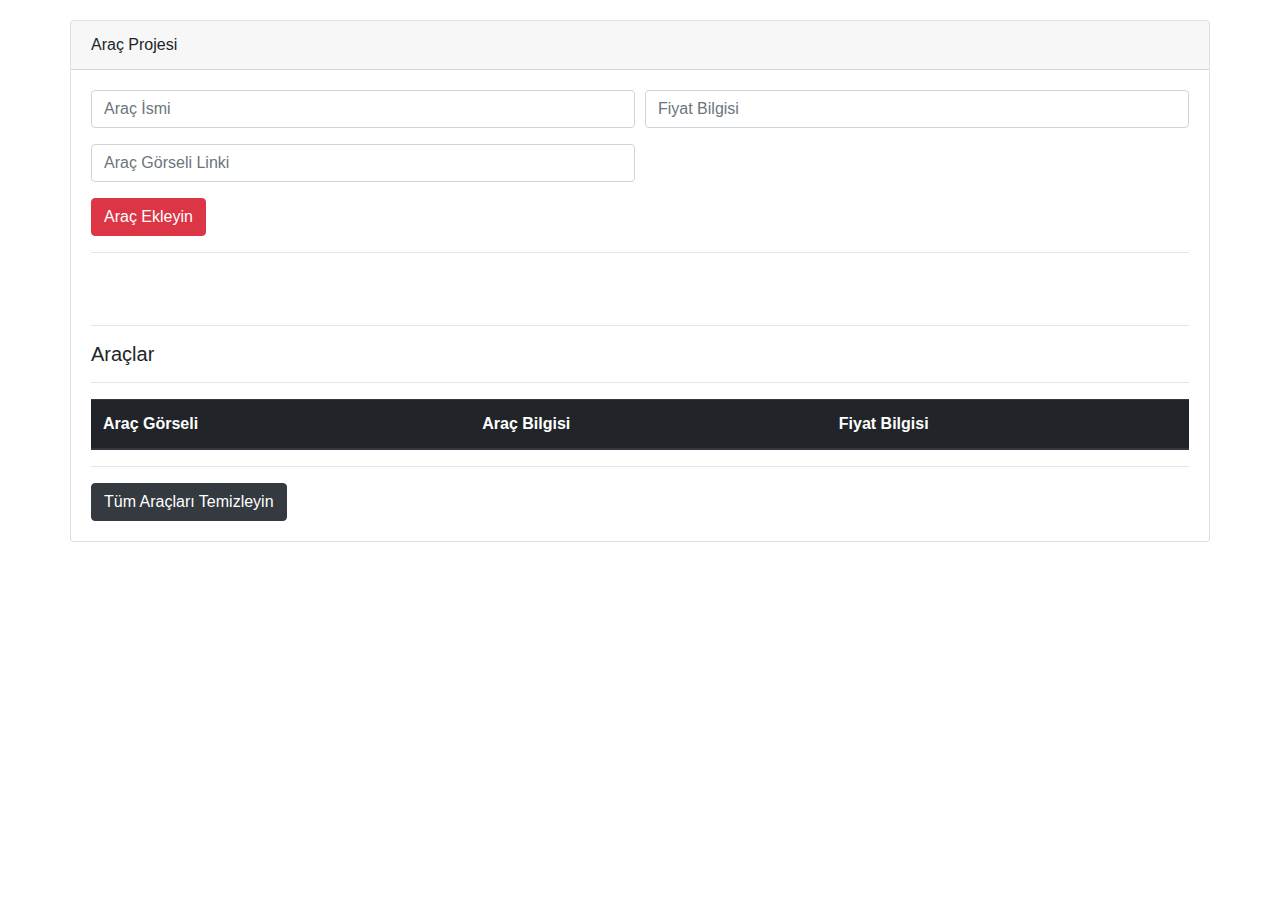
<file: Basic-Auto-Gallery-Project/index.html>
<!DOCTYPE html>
<html lang="en">
<head>
    <meta charset="UTF-8">
    <meta name="viewport" content="width=device-width, initial-scale=1.0">
    <meta http-equiv="X-UA-Compatible" content="ie=edge">
    <link rel="stylesheet" href="https://stackpath.bootstrapcdn.com/font-awesome/4.7.0/css/font-awesome.min.css">
    <link rel="stylesheet" href="https://maxcdn.bootstrapcdn.com/bootstrap/4.0.0/css/bootstrap.min.css" integrity="sha384-Gn5384xqQ1aoWXA+058RXPxPg6fy4IWvTNh0E263XmFcJlSAwiGgFAW/dAiS6JXm" crossorigin="anonymous">

    <title>Car Project</title>
</head>
<body>
        <div class="container" style ="margin-top:20px;">
                                     
                <div class="card row">
                    <div class="card-header">Araç Projesi</div>
                    <div class="card-body">
                            <form id = "car-form" name="form">
                                <div class="form-row">
                                    <div class="form-group col-md-6">
                                        <input class="form-control" type="text" name="title" id = "title" placeholder="Araç İsmi">
                                    </div>
                                    <div class="form-group col-md-6">
                                            <input class="form-control" type="text" name="price" id = "price" placeholder="Fiyat Bilgisi">
                                    </div>
                                    <div class="form-group col-md-6">
                                            <input class="form-control" type="text" name="url" id = "url" placeholder="Araç Görseli Linki">
                                    </div>
                                </div>
                                <button type="submit" class="btn btn-danger">Araç Ekleyin</button>
                            </form>
                            <hr>
                            

                        
                     </div>
                 
                     <div class="card-body">
                            <hr>
                            <h5 class="card-title" id = "cars-title">Araçlar</h5>
        
                            <hr>
                            <table class="table table-dark">
                                    <thead>
                                      <tr>
                                        <th scope="col">Araç Görseli</th>
                                        <th scope="col">Araç Bilgisi</th>
                                        <th scope="col">Fiyat Bilgisi</th>
                                        
                                      </tr>
                                    </thead>
                                    <tbody id = "cars">
                                        <!-- <tr>
                                            <td><img src="" class="img-fluid img-thumbnail"></td>
                                            <td></td>
                                            <td></td>
                                            <td><a href="#" id = "delete-car" class = "btn btn-danger">Aracı Sil</a></td>
                                          </tr> -->
                                          <!-- <tr>
                                            <td><img src="" class="img-fluid img-thumbnail"></td>
                                            <td></td>
                                            <td></td>
                                            <td><a href="#" id = "delete-car" class = "btn btn-danger">Aracı Sil</a></td>
                                          </tr> -->
                                    </tbody>
                                  </table>
                            <hr>  
                            <a id = "clear-cars" class="btn btn-dark" href="#">Tüm Araçları Temizleyin</a>               
                        </div>
                      </div>
                
            </div>
            <script src="https://code.jquery.com/jquery-3.2.1.slim.min.js" integrity="sha384-KJ3o2DKtIkvYIK3UENzmM7KCkRr/rE9/Qpg6aAZGJwFDMVNA/GpGFF93hXpG5KkN" crossorigin="anonymous"></script>
            <script src="https://cdnjs.cloudflare.com/ajax/libs/popper.js/1.12.9/umd/popper.min.js" integrity="sha384-ApNbgh9B+Y1QKtv3Rn7W3mgPxhU9K/ScQsAP7hUibX39j7fakFPskvXusvfa0b4Q" crossorigin="anonymous"></script>
            <script src="https://maxcdn.bootstrapcdn.com/bootstrap/4.0.0/js/bootstrap.min.js" integrity="sha384-JZR6Spejh4U02d8jOt6vLEHfe/JQGiRRSQQxSfFWpi1MquVdAyjUar5+76PVCmYl" crossorigin="anonymous"></script>
            
            <script src="ui.js"></script>
            <script src="storage.js"></script>
            <script src= "car.js"></script>

            <script src="project.js"></script>

</body>
</html>
</file>
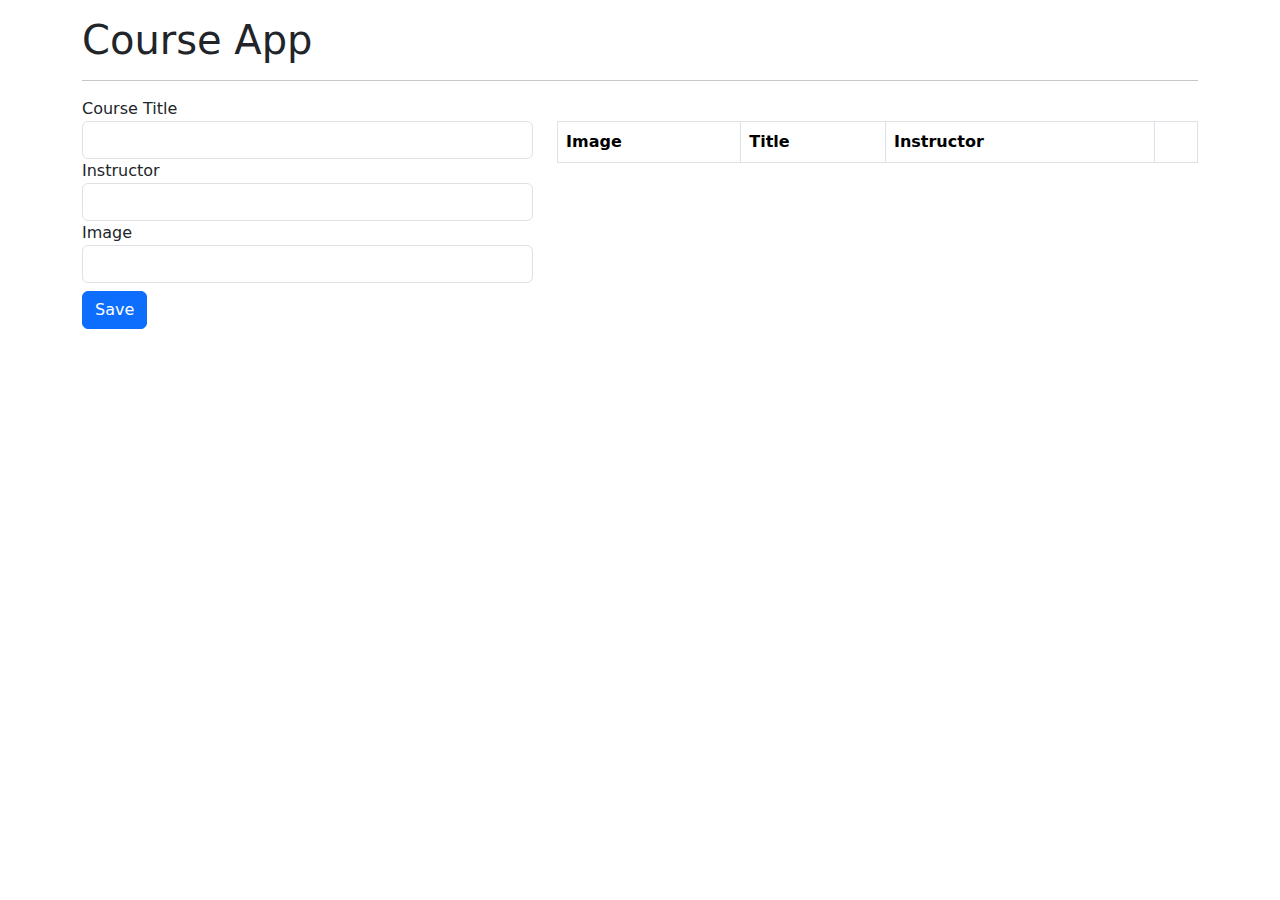
<file: Basic-Course-App/index.html>
<!DOCTYPE html>
<html lang="en">
  <head>
    <meta charset="utf-8" />
    <meta name="viewport" content="width=device-width, initial-scale=1" />
    <link
      href="https://cdn.jsdelivr.net/npm/bootstrap@5.1.3/dist/css/bootstrap.min.css"
      rel="stylesheet"
    />
    <link rel="stylesheet" href="style.css" />

    <title>Course App</title>
  </head>
  <body>
    <div class="container mt-3">
        <h1 >Course App</h1>
        <hr>
      <div class="row">
        <div class="col-md-5">
          <form id="new-course">
            <div class="form-group">
              <label for="title">Course Title</label>
              <input type="text" class="form-control" id="title" />
            </div>
            <div class="form-group">
              <label for="instructor">Instructor</label>
              <input type="text" class="form-control" id="instructor" />
            </div>
            <div class="form-group">
              <label for="image">Image</label>
              <input type="text" class="form-control" id="image" />
            </div>
            <button type="submit" class="btn btn-primary mt-2">Save</button>
          </form>
        </div>
        <div class="col-md-7 mt-4">
            <table class="table table-bordered table-striped">
                <thead>
                    <tr>
                        <th>Image</th>
                        <th>Title</th>
                        <th>Instructor</th>
                        <th></th>
                    </tr>
                </thead>
                <tbody id="course-list">

                </tbody>
            </table>
        </div>
      </div>
    </div>

    <script src="https://cdn.jsdelivr.net/npm/bootstrap@5.1.3/dist/js/bootstrap.bundle.min.js"></script>
    <script src="https://cdn.jsdelivr.net/npm/@popperjs/core@2.10.2/dist/umd/popper.min.js"></script>
    <script src="https://cdn.jsdelivr.net/npm/bootstrap@5.1.3/dist/js/bootstrap.min.js"></script>
    <script src="script.js"></script>
  </body>
</html>
</file>
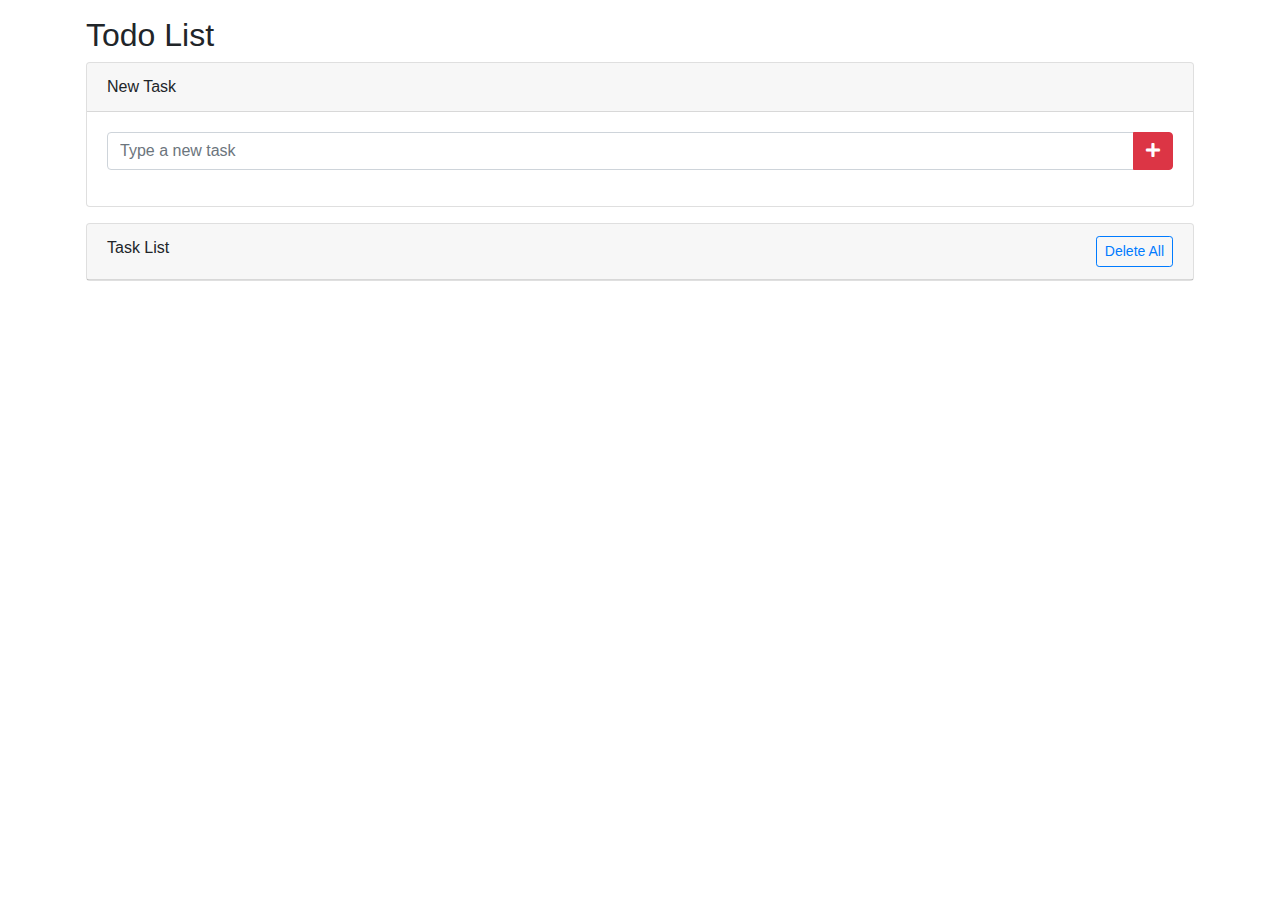
<file: Basic-ToDo-Project/index.html>
<!doctype html>
<html lang="en">

<head>
	
	<meta charset="utf-8">
	<meta name="viewport" content="width=device-width, initial-scale=1, shrink-to-fit=no">

	
	<link rel="stylesheet" href="https://stackpath.bootstrapcdn.com/bootstrap/4.1.3/css/bootstrap.min.css">
	<link rel="stylesheet" href="https://use.fontawesome.com/releases/v5.2.0/css/all.css">
	<link rel="stylesheet" href="style.css">
	<title>Todo List</title>
</head>

<body>

	<div class="container p-3">	
		<h2 class="app-title" id="header">Todo List</h2>	
		<div class="card">
			<div class="card-header">
				New Task
			</div>
			<div class="card-body">
				<form id="addTaskForm">
					<div class="input-group mb-3">
						<input id="txtTaskName" name="taskName" type="text" class="form-control" placeholder="Type a new task" aria-describedby="btnAddNewTask">
						<div class="input-group-append">
							<button class="btn btn-danger" type="submit" id="btnAddNewTask">
								<i class="fas fa-plus"></i>
							</button>
						</div>
					</div>
				</form>
			</div>
		</div>
		<div class="card mt-3">
			<div class="card-header">
				Task List
				    <a id="btnDeleteAll" href="#" class="btn btn-outline-primary btn-sm delete-all float-right">	
						Delete All
					</a>
			</div>

			<ul id="task-list" class="list-group">
				
			
			</ul>

		</div>
	</div>
	
	<script src="https://code.jquery.com/jquery-3.3.1.slim.min.js"></script>
	<script src="https://stackpath.bootstrapcdn.com/bootstrap/4.1.3/js/bootstrap.min.js"></script>
	<script src="script.js"></script>
</body>

</html>
</file>
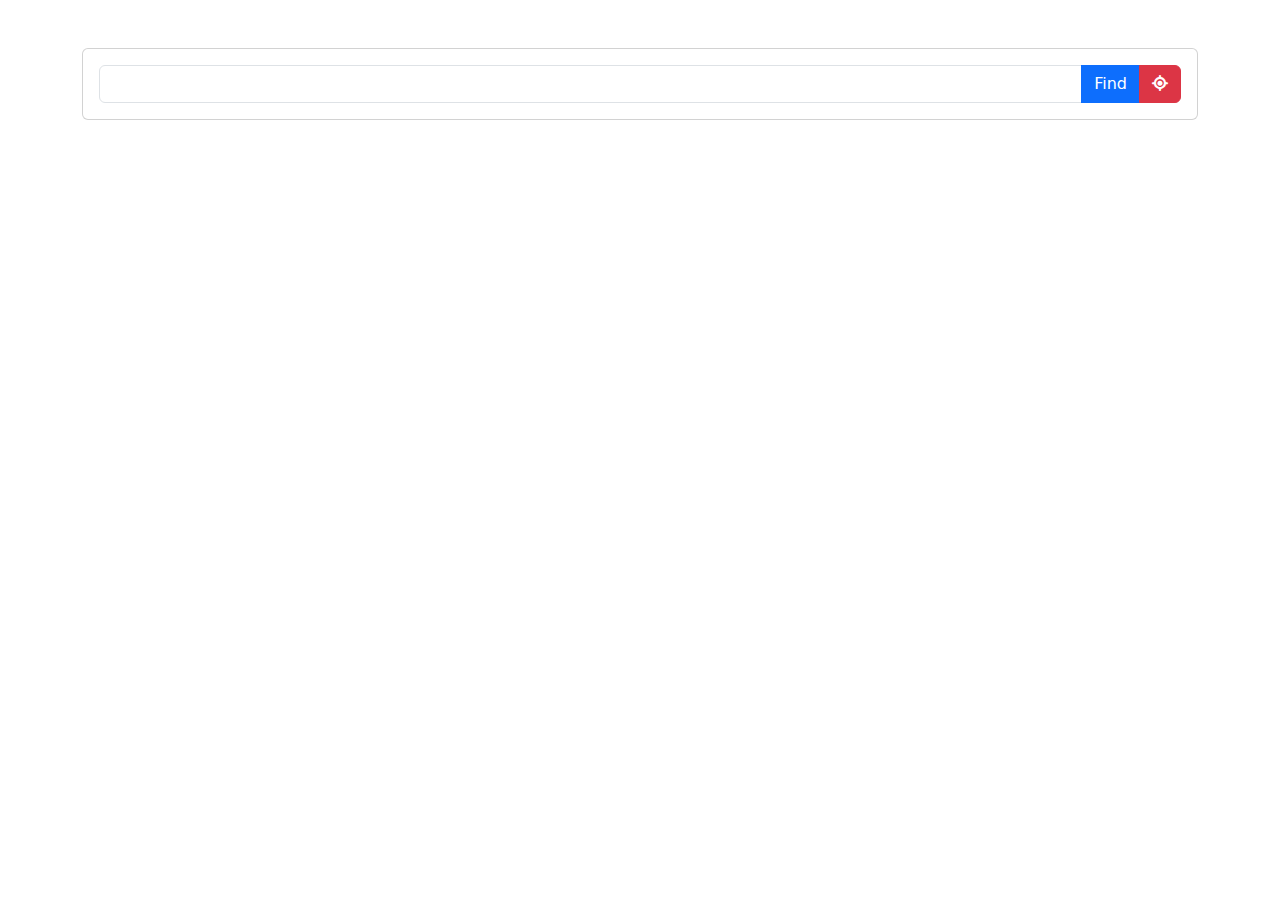
<file: Country-Api-App/index.html>
<!DOCTYPE html>
<html lang="tr">

<head>
    <meta charset="UTF-8">
    <meta http-equiv="X-UA-Compatible" content="IE=edge">
    <meta name="viewport" content="width=device-width, initial-scale=1.0">
    <link rel="stylesheet" href="https://cdnjs.cloudflare.com/ajax/libs/font-awesome/6.1.1/css/all.min.css" />
    <link href="https://cdn.jsdelivr.net/npm/bootstrap@5.1.3/dist/css/bootstrap.min.css" rel="stylesheet">
    <style>
        .col-2 img {
            height: 120px;
        }

        #details {
            opacity: 0;
        }

        #loading {
            display: none;
        }
    </style>
    <title>Countries</title>
</head>

<body>

    <div class="container my-5">
        <div id="errors"></div>
        <div class="card mb-3">
            <div class="card-body">
                <div class="input-group">
                    <input id="txtSearch" type="text" class="form-control">
                    <button id="btnSearch" type="button" class="btn btn-primary">Find</button>
                    <button id="btnLocation" type="button" class="btn btn-danger">
                        <i class="fa-solid fa-location-crosshairs"></i>
                    </button>
                </div>
            </div>
        </div>
        <div id="loading" class="spinner-border" role="status">
            <span class="visually-hidden">Loading...</span>
        </div>
        <div id="details">
            <div class="card mb-3">
                <div class="card-header">Search Result</div>
                <div class="card-body">
                    <div class="row" id="country-details">

                    </div>
                </div>
            </div>
            <div class="card mb-3">
                <div class="card-header">Neighboring Countries</div>
                <div class="card-body">
                    <div class="row" id="neighbors">

                    </div>
                </div>
            </div>
        </div>
    </div>


    <script src="app.js"></script>

</body>

</html>
</file>
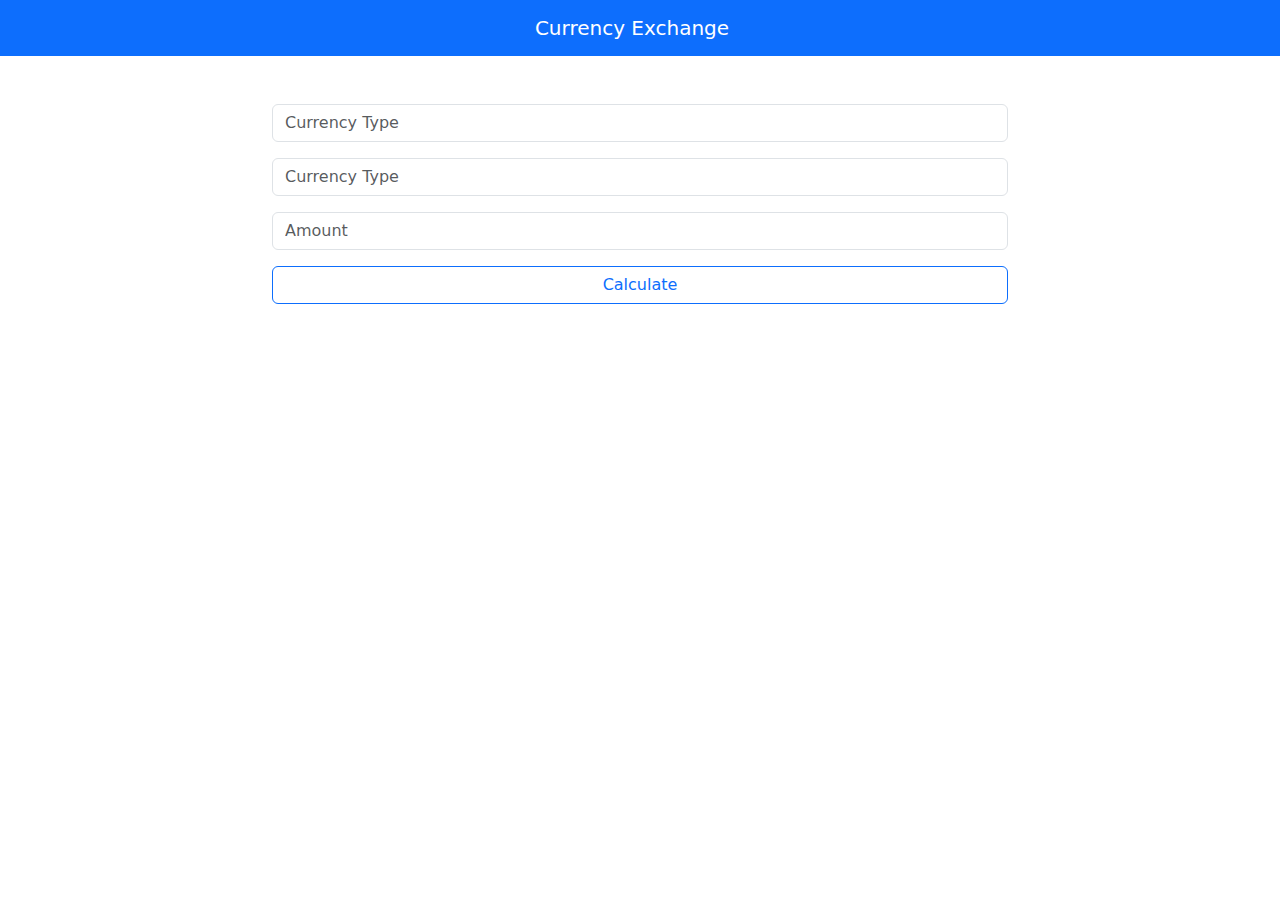
<file: Currency-Exchange-Api-App/index.html>
<!DOCTYPE html>
<html lang="en">

<head>
    <meta charset="UTF-8">
    <meta name="viewport" content="width=device-width, initial-scale=1.0">
    <link href="https://cdn.jsdelivr.net/npm/bootstrap@5.1.3/dist/css/bootstrap.min.css" rel="stylesheet">
    <title>Currency Exchange</title>
</head>

<body>
    <nav class="navbar navbar-dark bg-primary">
        <div class="container justify-content-center">
            <a class="navbar-brand">Currency Exchange</a>
        </div>
    </nav>

    <div class="container my-5">
        <div class="row justify-content-center">
            <div class="col-md-8">
                <div class="mb-3">
                    <input type="text" class="form-control" id="currency-one" list="list-one"
                        placeholder="Currency Type">
                    <datalist id="list-one"></datalist>
                </div>

                <div class="mb-3">
                    <input type="text" class="form-control" id="currency-two" list="list-two"
                        placeholder="Currency Type">
                    <datalist id="list-two"></datalist>
                </div>


                <div class="mb-3">
                    <input type="number" class="form-control" id="amount" placeholder="Amount">
                </div>

                <button class="btn btn-outline-primary w-100 mb-3" id="calculate">Calculate</button>

                <div id="result">
                    <!-- <div class="card border-primary">
                        <div class="card-body text-center" style="font-size: 30px;">
                            1</div>
                    </div> -->
                </div>
            </div>
        </div>
    </div>

    <script src="app.js"></script>
</body>

</html>
</file>
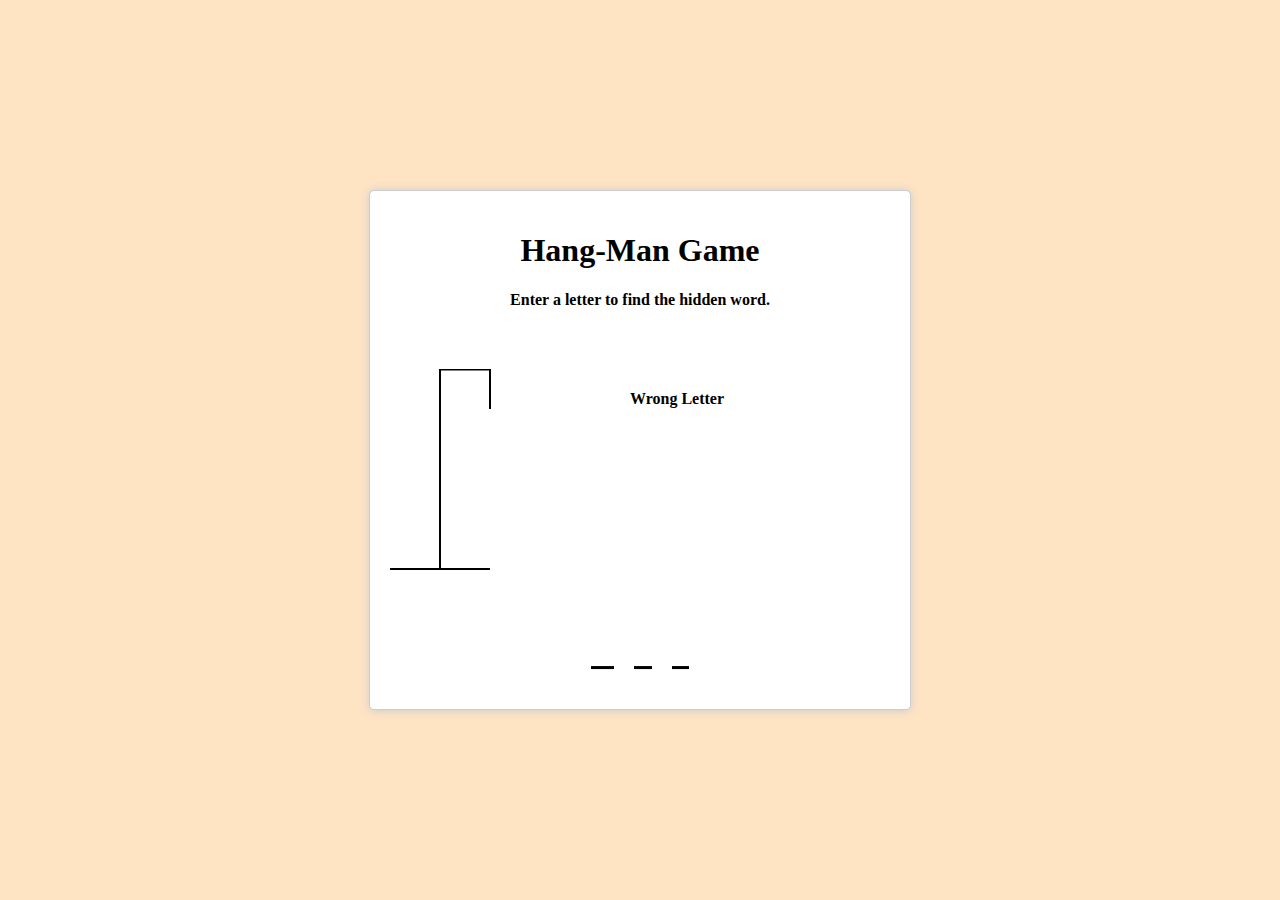
<file: hangman-game/index.html>
<!DOCTYPE html>
<html lang="en">
  <head>
    <meta charset="UTF-8" />
    <meta http-equiv="X-UA-Compatible" content="IE=edge" />
    <meta name="viewport" content="width=device-width, initial-scale=1.0" />
    <link rel="stylesheet" href="style.css" />
    <title>Hang-Man Game</title>
  </head>
  <body>
    <div class="container">
      <div class="header">
        <h1>Hang-Man Game</h1>
        <h4>Enter a letter to find the hidden word.</h4>
      </div>
      <div class="game">
        <svg width="140" height="210">
          <line
            x1="50"
            y1="0"
            x2="50"
            y2="200"
            style="stroke: rgb(0, 0, 0); stroke-width: 2"
          />

          <line
            x1="0"
            y1="200"
            x2="100"
            y2="200"
            style="stroke: rgb(0, 0, 0); stroke-width: 2"
          />

          <line
            x1="50"
            y1="0"
            x2="100"
            y2="0"
            style="stroke: rgb(0, 0, 0); stroke-width: 3"
          />

          <line
            x1="100"
            y1="0"
            x2="100"
            y2="40"
            style="stroke: rgb(0, 0, 0); stroke-width: 2"
          />

          <circle
            class="human not-displayed dead"
            cx="100"
            cy="60"
            r="20"
            stroke="black"
            stroke-width="2"
            fill="white"
          />

          <line
            class="human not-displayed dead"
            x1="100"
            y1="80"
            x2="100"
            y2="150"
            style="stroke: rgb(0, 0, 0); stroke-width: 2"
          />

          <line
            class="human not-displayed dead"
            x1="100"
            y1="80"
            x2="130"
            y2="120"
            style="stroke: rgb(0, 0, 0); stroke-width: 2"
          />

          <line
            class="human not-displayed dead"
            x1="100"
            y1="80"
            x2="70"
            y2="120"
            style="stroke: rgb(0, 0, 0); stroke-width: 2"
          />

          <line
            class="human not-displayed dead"
            x1="100"
            y1="150"
            x2="130"
            y2="190"
            style="stroke: rgb(0, 0, 0); stroke-width: 2"
          />

          <line
            class="human not-displayed dead"
            x1="100"
            y1="150"
            x2="70"
            y2="190"
            style="stroke: rgb(0, 0, 0); stroke-width: 2"
          />
        </svg>

        <div class="wrong-letter-container">
          <h4>Wrong Letter</h4>
        </div>
      </div>
      <div class="word">
      </div>

      <button class="retry not-displayed">Retry Game</button>
    </div>

    <script src="script.js"></script>
  </body>
</html>
</file>
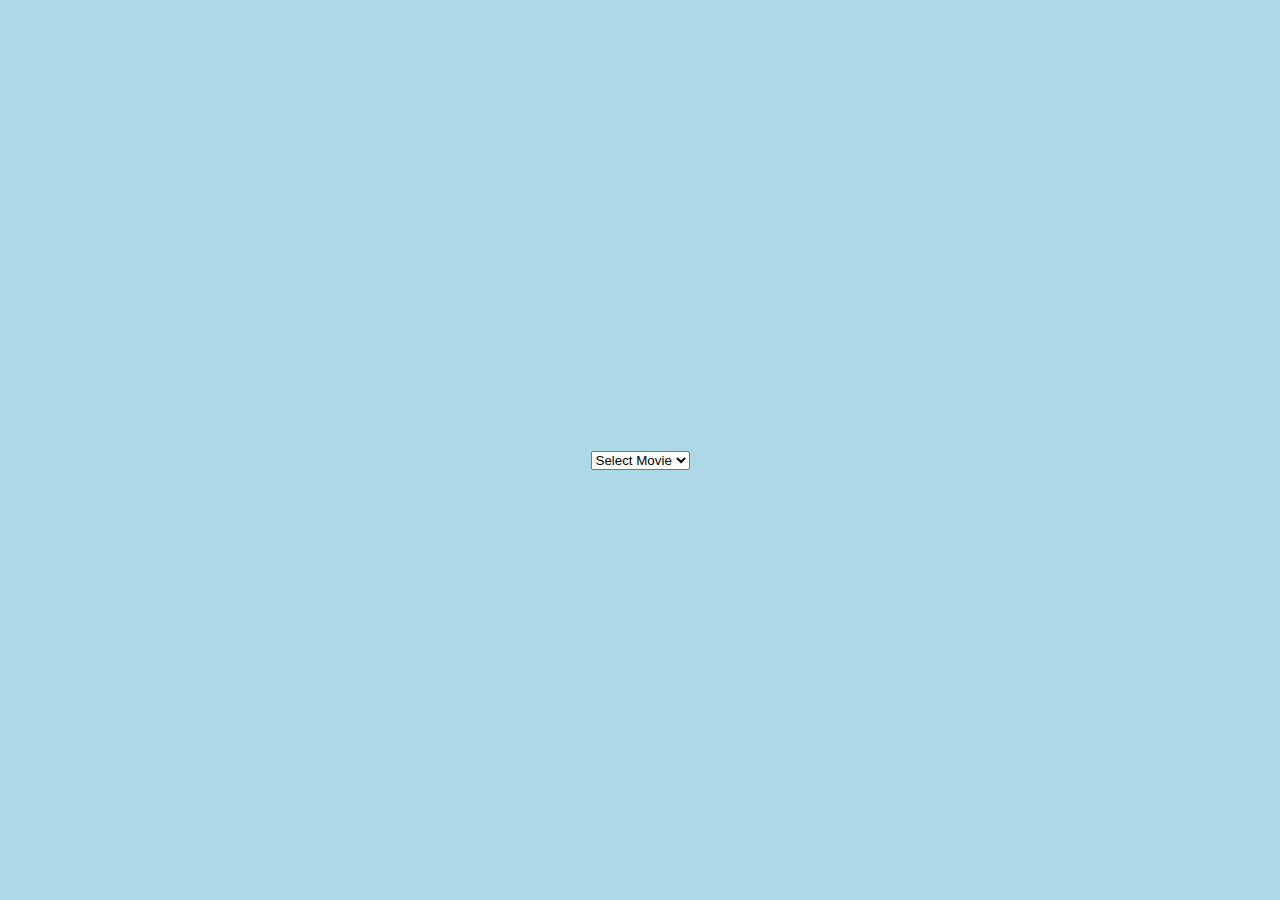
<file: Movie-Ticket-Reservation/index.html>
<!DOCTYPE html>
<html lang="en">
  <head>
    <meta charset="UTF-8" />
    <meta http-equiv="X-UA-Compatible" content="IE=edge" />
    <meta name="viewport" content="width=device-width, initial-scale=1.0" />
    <link rel="stylesheet" href="style.css" />
    <title>Movie Ticket Reservation</title>
  </head>
  <body>
    <div class="container not-displayed">
      <div class="screen"></div>

      <div class="row">
        <div class="seat"></div>
        <div class="seat"></div>
        <div class="seat"></div>
        <div class="seat"></div>
        <div class="seat"></div>
        <div class="seat"></div>
        <div class="seat"></div>
        <div class="seat"></div>
      </div>

      <div class="row">
        <div class="seat"></div>
        <div class="seat"></div>
        <div class="seat"></div>
        <div class="seat"></div>
        <div class="seat"></div>
        <div class="seat"></div>
        <div class="seat"></div>
        <div class="seat"></div>
      </div>

      <div class="row">
        <div class="seat"></div>
        <div class="seat"></div>
        <div class="seat"></div>
        <div class="seat"></div>
        <div class="seat"></div>
        <div class="seat"></div>
        <div class="seat"></div>
        <div class="seat"></div>
      </div>

      <div class="row">
        <div class="seat"></div>
        <div class="seat"></div>
        <div class="seat"></div>
        <div class="seat"></div>
        <div class="seat"></div>
        <div class="seat"></div>
        <div class="seat"></div>
        <div class="seat"></div>
      </div>

      <div class="row">
        <div class="seat"></div>
        <div class="seat"></div>
        <div class="seat"></div>
        <div class="seat"></div>
        <div class="seat"></div>
        <div class="seat"></div>
        <div class="seat"></div>
        <div class="seat"></div>
      </div>
    </div>

    <div class="movie-list">
      <select id="movie">
        <option disabled selected value="0">Select Movie</option>
        <option value="50">Avengers</option>
        <option value="55">Spiderman</option>
        <option value="45">Batman</option>
      </select>
    </div>

    <p class="text not-displayed">
      For <span id="count">0</span> seats selected, total price : <span id="total-price">0</span> $
    </p>

    <div class="info not-displayed">
      <div class="info-row">
        <div class="seat small"></div>
        <small>Empty Seat</small>
      </div>

      <div class="info-row">
        <div class="seat selected small"></div>
        <small>Selected Seat</small>
      </div>

      <div class="info-row">
        <div class="seat reserved small"></div>
        <small>Reserved Seat</small>
      </div>
    </div>

    <button id="btn" class="not-displayed">Book Now</button>
 
    <script src="script.js"></script>
  </body>
</html>
</file>
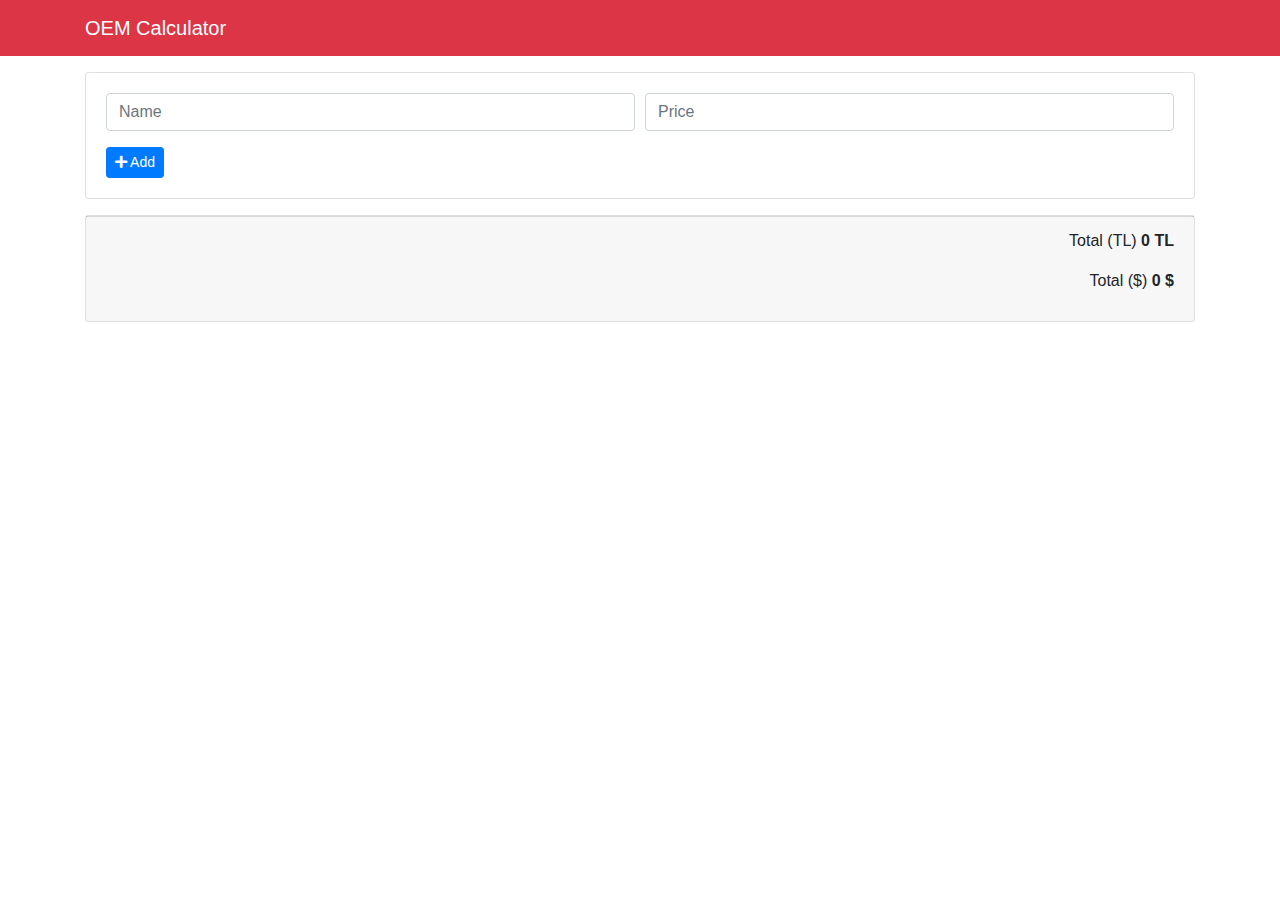
<file: OEM-Calculator/index.html>
<!doctype html>
<html lang="en">

<head>
    <meta charset="utf-8">
    <meta name="viewport" content="width=device-width, initial-scale=1">
    <link rel="stylesheet" href="https://use.fontawesome.com/releases/v5.5.0/css/all.css">
    <link rel="stylesheet" href="https://stackpath.bootstrapcdn.com/bootstrap/4.1.3/css/bootstrap.min.css">
    <title>Calculator</title>
</head>

<body>

    <nav class="navbar navar-dark bg-danger">
        <div class="container">
            <a href="#" class="navbar-brand text-white">OEM Calculator</a>
        </div>
    </nav>

    <div class="container mt-3">
        <div class="card">
            <div class="card-body">
                <form>
                    <div class="form-row">
                        <div class="form-group col-md-6">
                            <input type="text" class="form-control" id="productName" placeholder="Name">
                        </div>
                        <div class="form-group col-md-6">
                            <input type="number" class="form-control" id="productPrice" placeholder="Price">
                        </div>
                    </div>
                    <button id="add-btn" type="submit" class="btn btn-primary btn-sm ">
                        <i class="fas fa-plus"></i> Add
                    </button>
                    <button type="submit" class="btn btn-warning btn-sm " id="updateBtn">
                        <i class="fas fa-edit"></i> Save Changes
                    </button>
                    <button type="submit" class="btn btn-danger btn-sm " id="deleteBtn">
                        <i class="fas fa-times"></i> Delete
                    </button>
                    <button type="submit" class="btn btn-secondary btn-sm" id="cancelBtn">
                        <i class="fas fa-arrow-circle-left"></i> Cancel
                    </button>
                </form>
            </div>
        </div>
        <div id="productCard" class="card mt-3">
            <table class="table">
                <tbody id="item-list">

                </tbody>
            </table>
        </div>

        <div class="card mt-3">
            <div class="card-footer text-right">
                <p>Total (TL) <strong><span id="totalTL">0</span> TL</strong></p>
                <p>Total ($) <strong><span id="totalUSD">0</span> $</strong></p>
            </div>
        </div>
    </div>

    <script src="https://code.jquery.com/jquery-3.3.1.min.js"></script>
    <script src="https://cdnjs.cloudflare.com/ajax/libs/popper.js/1.14.3/umd/popper.min.js"></script>
    <script src="https://stackpath.bootstrapcdn.com/bootstrap/4.1.3/js/bootstrap.min.js"></script>
    <script src="app.js"></script>
</body>

</html>
</file>
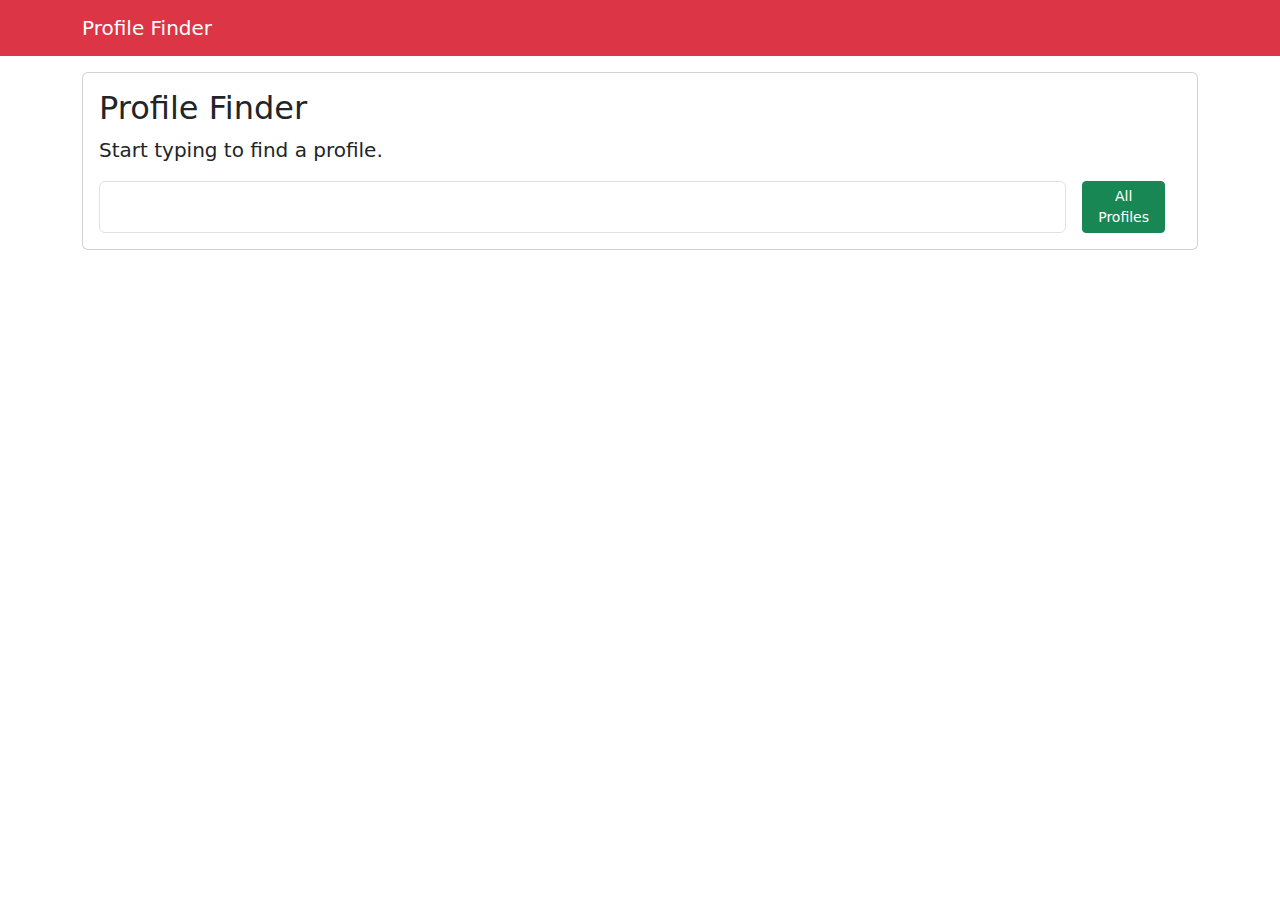
<file: Profile-Finder-Api-App/index.html>
<!doctype html>
<html lang="en">

<head>
    <meta charset="utf-8">
    <meta name="viewport" content="width=device-width, initial-scale=1">
    <link href="https://cdn.jsdelivr.net/npm/bootstrap@5.1.3/dist/css/bootstrap.min.css" rel="stylesheet">
    <title>Profile Finder</title>
</head>

<body>

    <nav class="navbar navbar-dark bg-danger mb-3">
        <div class="container">
            <a href="#" class="navbar-brand">
                Profile Finder
            </a>
        </div>
    </nav>

    <div class="container">
        <div class="card">
            <div class="card-body">
                <h2>Profile Finder</h2>
                <p class="lead">
                    Start typing to find a profile.
                </p>
                <div class="d-flex">
                    <input id="searchProfile" class="form-control" type="text">
                    <button class="btnallprofiles btn btn-sm btn-success mx-3">All Profiles</button>
                </div>
                <span id="alert" class="bg-danger"></span>
            </div>
        </div>

        <div id="profileContainer">
        </div>
    </div>
    </div>



    <script src="https://cdn.jsdelivr.net/npm/bootstrap@5.1.3/dist/js/bootstrap.bundle.min.js"></script>
    <script src="https://cdn.jsdelivr.net/npm/@popperjs/core@2.10.2/dist/umd/popper.min.js"></script>
    <script src="https://cdn.jsdelivr.net/npm/bootstrap@5.1.3/dist/js/bootstrap.min.js"></script>
    <script src="profile.js"></script>
    <script src="ui.js"></script>
    <script src="app.js"></script>
</body>

</html>
</file>
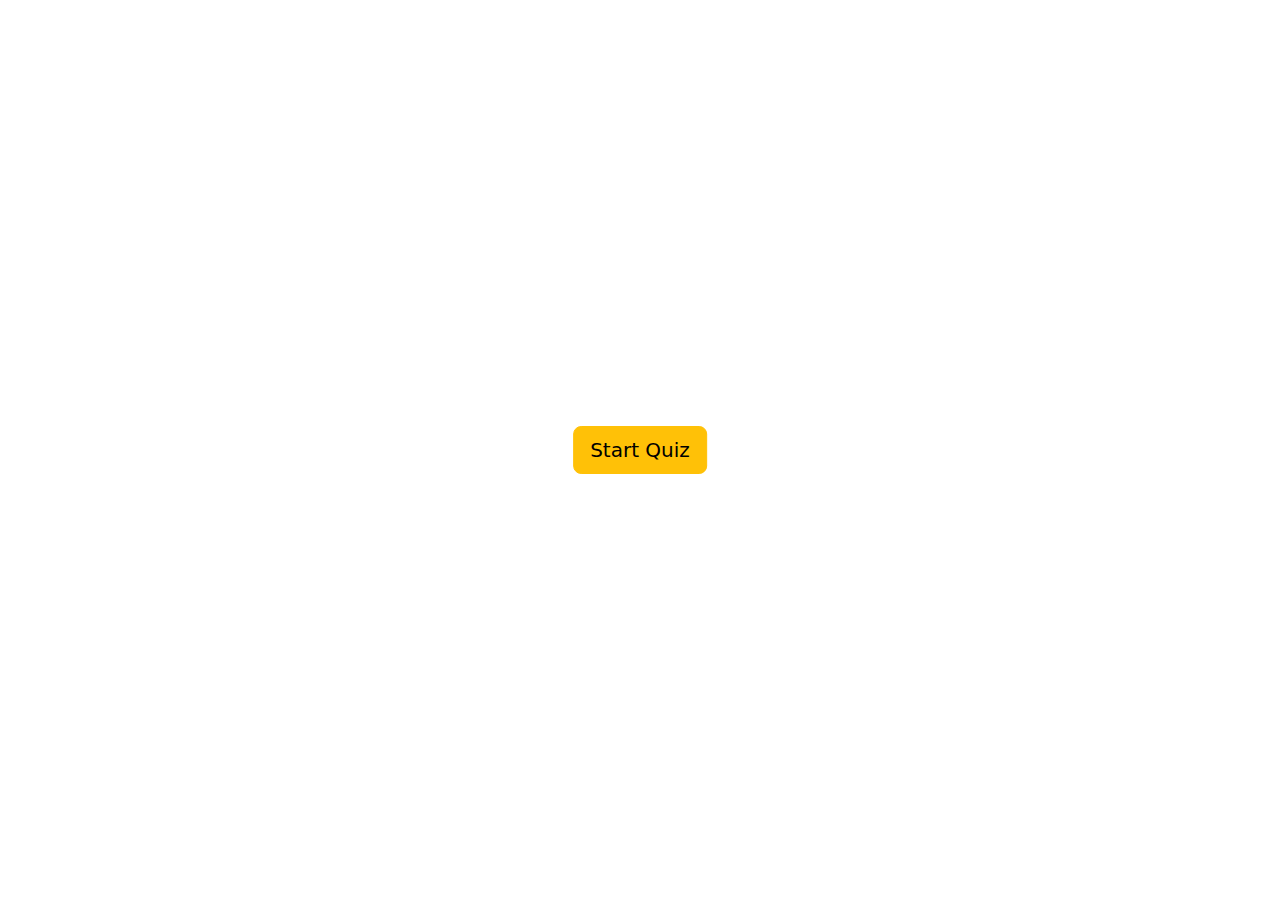
<file: Quizator/index.html>
<!DOCTYPE html>
<html lang="en">
  <head>
    <meta charset="UTF-8" />
    <meta http-equiv="X-UA-Compatible" content="IE=edge" />
    <meta name="viewport" content="width=device-width, initial-scale=1.0" />
    <link
      href="https://cdn.jsdelivr.net/npm/bootstrap@5.1.3/dist/css/bootstrap.min.css"
      rel="stylesheet"
    />
    <link
      rel="stylesheet"
      href="https://cdnjs.cloudflare.com/ajax/libs/font-awesome/6.1.1/css/all.min.css"
    />
    <link rel="stylesheet" href="style.css" />
    <title>Quizator</title>
  </head>
  <body>
    <div class="btn_start">
      <button class="btn btn-warning btn-lg">Start Quiz</button>
    </div>

    <div class="card quiz_box">
      <header class="card-header">
        <div class="title">Quiz App</div>
        <div class="timer">
          <div class="time_text">Time Left</div>
          <div class="time_second">10s</div>
        </div>
        <div class="time_line"></div>
      </header>
      <section class="card-body">
        <div class="question_text"></div>
        <div class="option_list"></div>
      </section>
      <footer class="card-footer">
        <div class="question_index"></div>
        <button class="btn btn-primary btn-sm next_btn hidden">Next</button>
      </footer>
    </div>

    <div class="card score_box">
      <div class="icon"><i class="fas fa-crown"></i></div>
      <div class="score_text"></div>
      <div class="buttons">
        <button class="btn btn-primary btn_replay">Reply</button>
        <button class="btn btn-danger btn_quit">Exit</button>
      </div>
    </div>

    <script src="question.js"></script>
    <script src="quiz.js"></script>
    <script src="ui.js"></script>
    <script src="script.js"></script>
  </body>
</html>
</file>
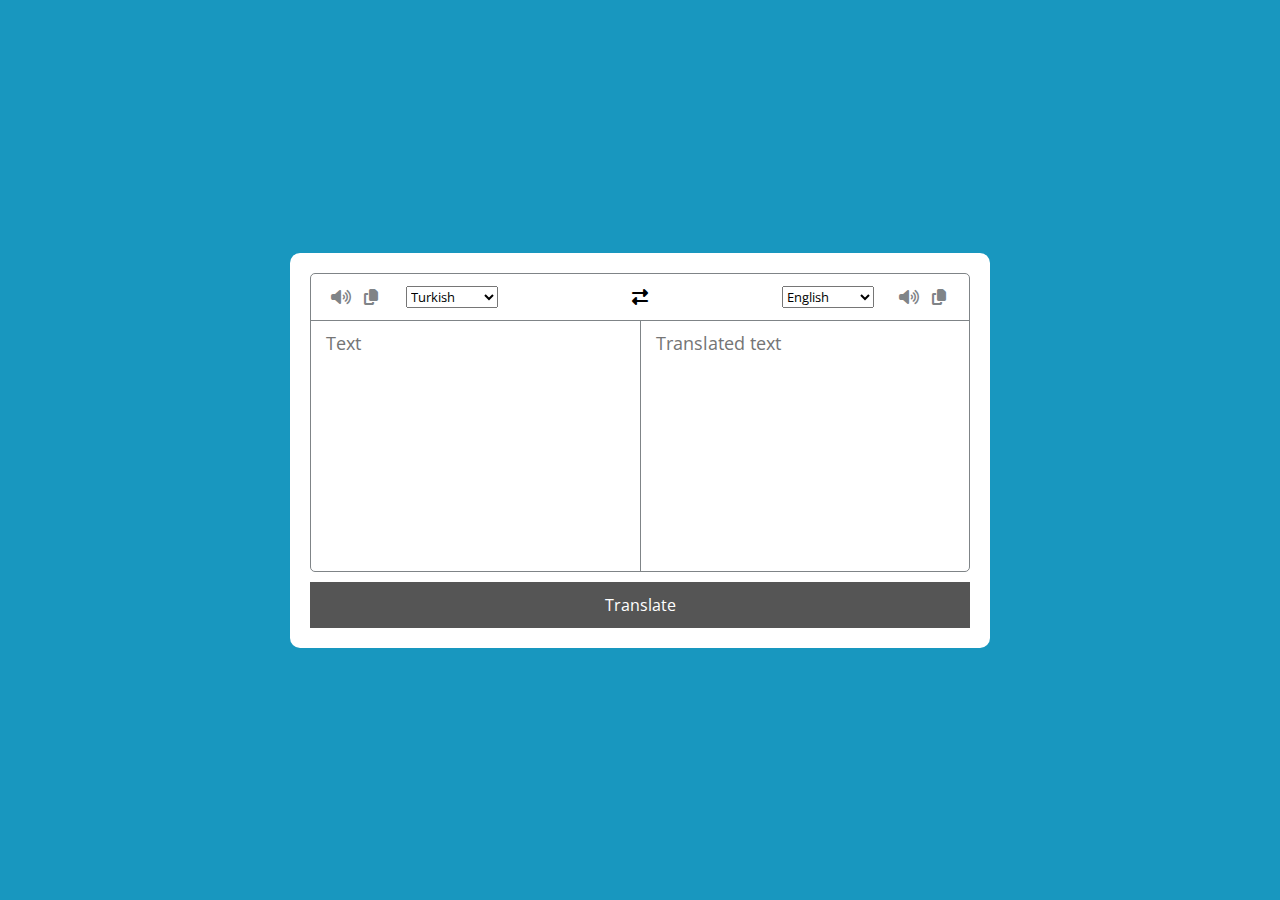
<file: Translate-Api-App/index.html>
<!DOCTYPE html>
<html lang="en">

<head>
    <meta charset="UTF-8">
    <meta name="viewport" content="width=device-width, initial-scale=1.0">
    <link rel="stylesheet" href="https://cdnjs.cloudflare.com/ajax/libs/font-awesome/6.4.0/css/all.min.css" />
    <link rel="stylesheet" href="style.css">
    <title>Translate</title>
</head>

<body>
    <div class="container">
        <div class="box">
            <ul class="controls">
                <li class="left">
                    <div class="icons">
                        <i id="from" class="fas fa-volume-up"></i>
                        <i id="from" class="fas fa-copy"></i>
                    </div>
                    <select id="from-lang"></select>
                </li>
                <li class="exchange"><i class="fas fa-exchange-alt"></i></li>
                <li class="right">
                    <select id="to-lang"></select>
                    <div class="icons">
                        <i id="to" class="fas fa-volume-up"></i>
                        <i id="to" class="fas fa-copy"></i>
                    </div>
                </li>
            </ul>
            <div class="text-controls">
                <textarea id="from-text" class="from-text" cols="30" rows="10" placeholder="Text"></textarea>
                <textarea id="to-text" class="from-text" cols="30" rows="10" placeholder="Translated text" readonly
                    disabled></textarea>
            </div>
        </div>
        <button id="btnTranslate">Translate</button>
        <div id="snackbar"></div>

    </div>





    <script src="languages.js"></script>
    <script src="app.js"></script>
</body>

</html>
</file>
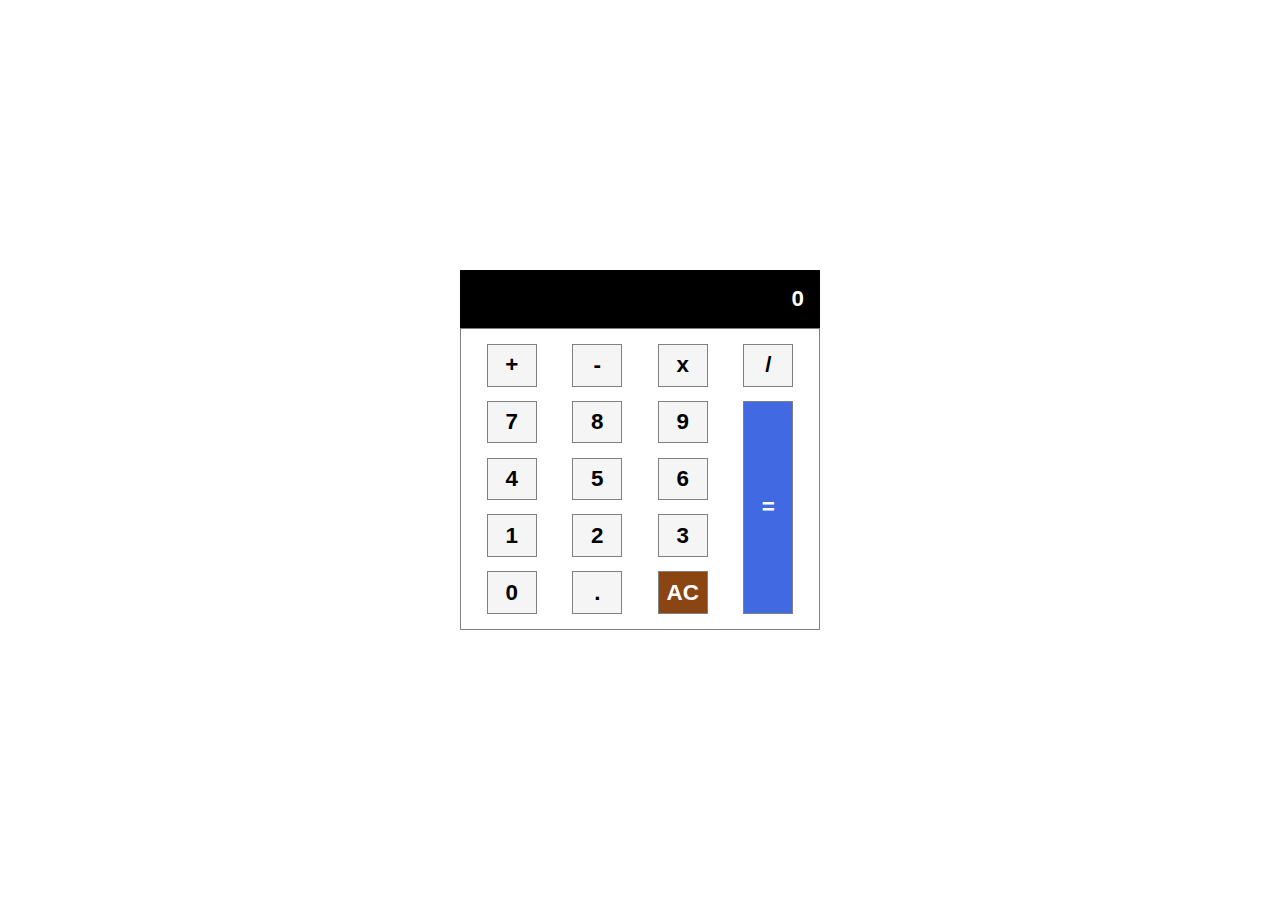
<file: Web-Basic-Calculator/index.html>
<!DOCTYPE html>
<html lang="en">
  <head>
    <meta charset="UTF-8" />
    <meta http-equiv="X-UA-Compatible" content="IE=edge" />
    <meta name="viewport" content="width=device-width, initial-scale=1.0" />
    <link rel="stylesheet" href="style.css" />
    <title>Calculator</title>
  </head>
  <body>
    <div class="container">
      <div class="screen">0</div>

      <div class="operations">
        <div class="column">
          <button class="row operator">+</button>
          <button class="row number">7</button>
          <button class="row number">4</button>
          <button class="row number">1</button>
          <button class="row number">0</button>
        </div>
        <div class="column">
          <button class="row operator">-</button>
          <button class="row number">8</button>
          <button class="row number">5</button>
          <button class="row number">2</button>
          <button class="row number">.</button>
        </div>
        <div class="column">
          <button class="row operator">x</button>
          <button class="row number">9</button>
          <button class="row number">6</button>
          <button class="row number">3</button>
          <button class="row ac operator">AC</button>
        </div>
        <div class="column">
          <button class="row operator">/</button>
          <button class="row equal operator">=</button>
        </div>
      </div>
    </div>

    <script src="script.js"></script>
  </body>
</html>
</file>
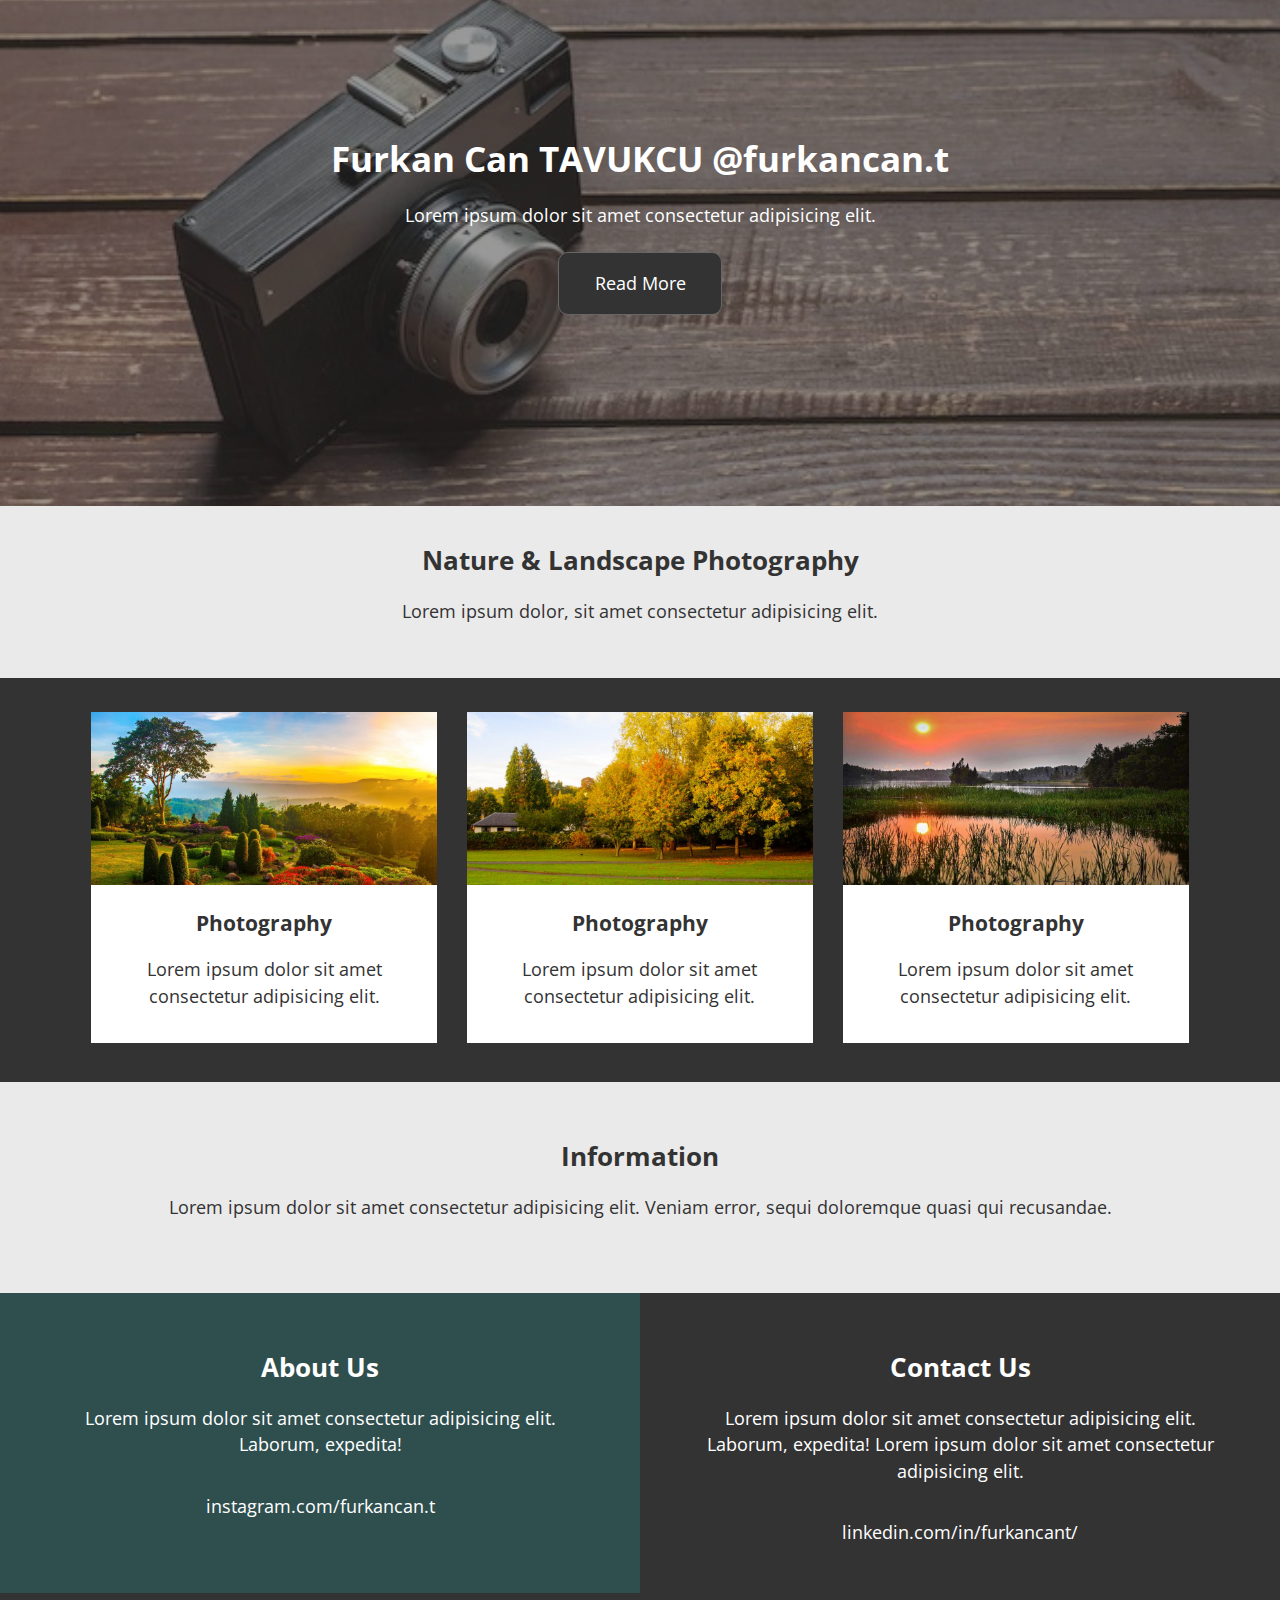
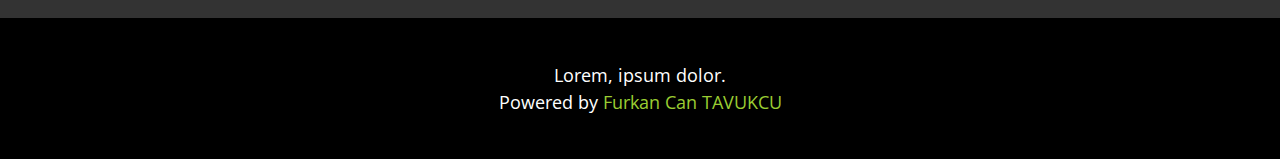
<file: Web-Design1/index.html>
<!DOCTYPE html>
<html lang="en">

<head>
    <meta charset="UTF-8">
    <meta http-equiv="X-UA-Compatible" content="IE=edge">
    <meta name="viewport" content="width=device-width, initial-scale=1.0">
    <title>Anasayfa</title>
    <link rel="preconnect" href="https://fonts.googleapis.com">
    <link rel="preconnect" href="https://fonts.gstatic.com" crossorigin>
    <link href="https://fonts.googleapis.com/css2?family=Open+Sans:wght@300&display=swap" rel="stylesheet">
    <link rel="stylesheet" href="https://cdnjs.cloudflare.com/ajax/libs/font-awesome/6.1.1/css/all.min.css"
        integrity="sha512-KfkfwYDsLkIlwQp6LFnl8zNdLGxu9YAA1QvwINks4PhcElQSvqcyVLLD9aMhXd13uQjoXtEKNosOWaZqXgel0g=="
        crossorigin="anonymous" referrerpolicy="no-referrer" />
    <link rel="stylesheet" href="style.css">
</head>

<body>
    <header>
        <div class="bg-image">

        </div>
        <div class="content">
            <h1>Furkan Can TAVUKCU <i class="fa-solid fa-camera"></i> @furkancan.t</h1>
            <p>Lorem ipsum dolor sit amet consectetur adipisicing elit.</p>
            <a class="btn" href="#">Read More</a>
        </div>
    </header>

    <main>
        <section id="section-A">
            <div class="content">
                <h2>Nature & Landscape Photography</h2>
                <p>Lorem ipsum dolor, sit amet consectetur adipisicing elit.</p>
            </div>
        </section>

        <section id="section-B">
            <ul>
                <li>
                    <div class="col">
                        <img src="images/2.jpg" alt="Manzara-1">
                        <div class="col-content">
                            <h3 class="col-title">
                                Photography <i class="fa-solid fa-camera-retro"></i>
                            </h3>
                            <p>Lorem ipsum dolor sit amet consectetur adipisicing elit.</p>
                        </div>
                    </div>
                </li>

                <li>
                    <div class="col">
                        <img src="images/3.jpg" alt="Manzara-1">
                        <div class="col-content">
                            <h3 class="col-title">
                                Photography <i class="fa-solid fa-camera-retro"></i>
                            </h3>
                            <p>Lorem ipsum dolor sit amet consectetur adipisicing elit.</p>
                        </div>
                    </div>
                </li>

                <li>
                    <div class="col">
                        <img src="images/4.jpg" alt="Manzara-1">
                        <div class="col-content">
                            <h3 class="col-title">
                                Photography <i class="fa-solid fa-camera-retro"></i>
                            </h3>
                            <p>Lorem ipsum dolor sit amet consectetur adipisicing elit.</p>
                        </div>
                    </div>
                </li>
            </ul>
        </section>

        <section id="section-C">
            <div class="content">
                <h2><i class="fa-solid fa-circle-info"></i> Information</h2>
                <p>Lorem ipsum dolor sit amet consectetur adipisicing elit. Veniam error, sequi doloremque quasi qui
                    recusandae.</p>
            </div>
        </section>

        <div id="section-D" class="clear" >
            <div class="box" id="box1">
                <h2 class="content-title"><i class="fa-solid fa-address-card"></i> About Us</h2>
                <p>Lorem ipsum dolor sit amet consectetur adipisicing elit. Laborum, expedita!</p>
                <p><i class="fa-brands fa-instagram"></i> instagram.com/furkancan.t</p>
            </div>

            <div class="box" id="box2">
                <h2 class="content-title"><i class="fa-solid fa-phone"></i> Contact Us</h2>
                <p>Lorem ipsum dolor sit amet consectetur adipisicing elit. Laborum, expedita! Lorem ipsum dolor sit
                    amet consectetur adipisicing elit.</p>
                <p><i class="fa-brands fa-linkedin"></i> linkedin.com/in/furkancant/</p>
            </div>
        </div>
    </main>
    
    <footer>
        <div>Lorem, ipsum dolor.</div>
        <div>Powered by <a href="#">Furkan Can TAVUKCU</a></div>
    </footer>
</body>

</html>
</file>
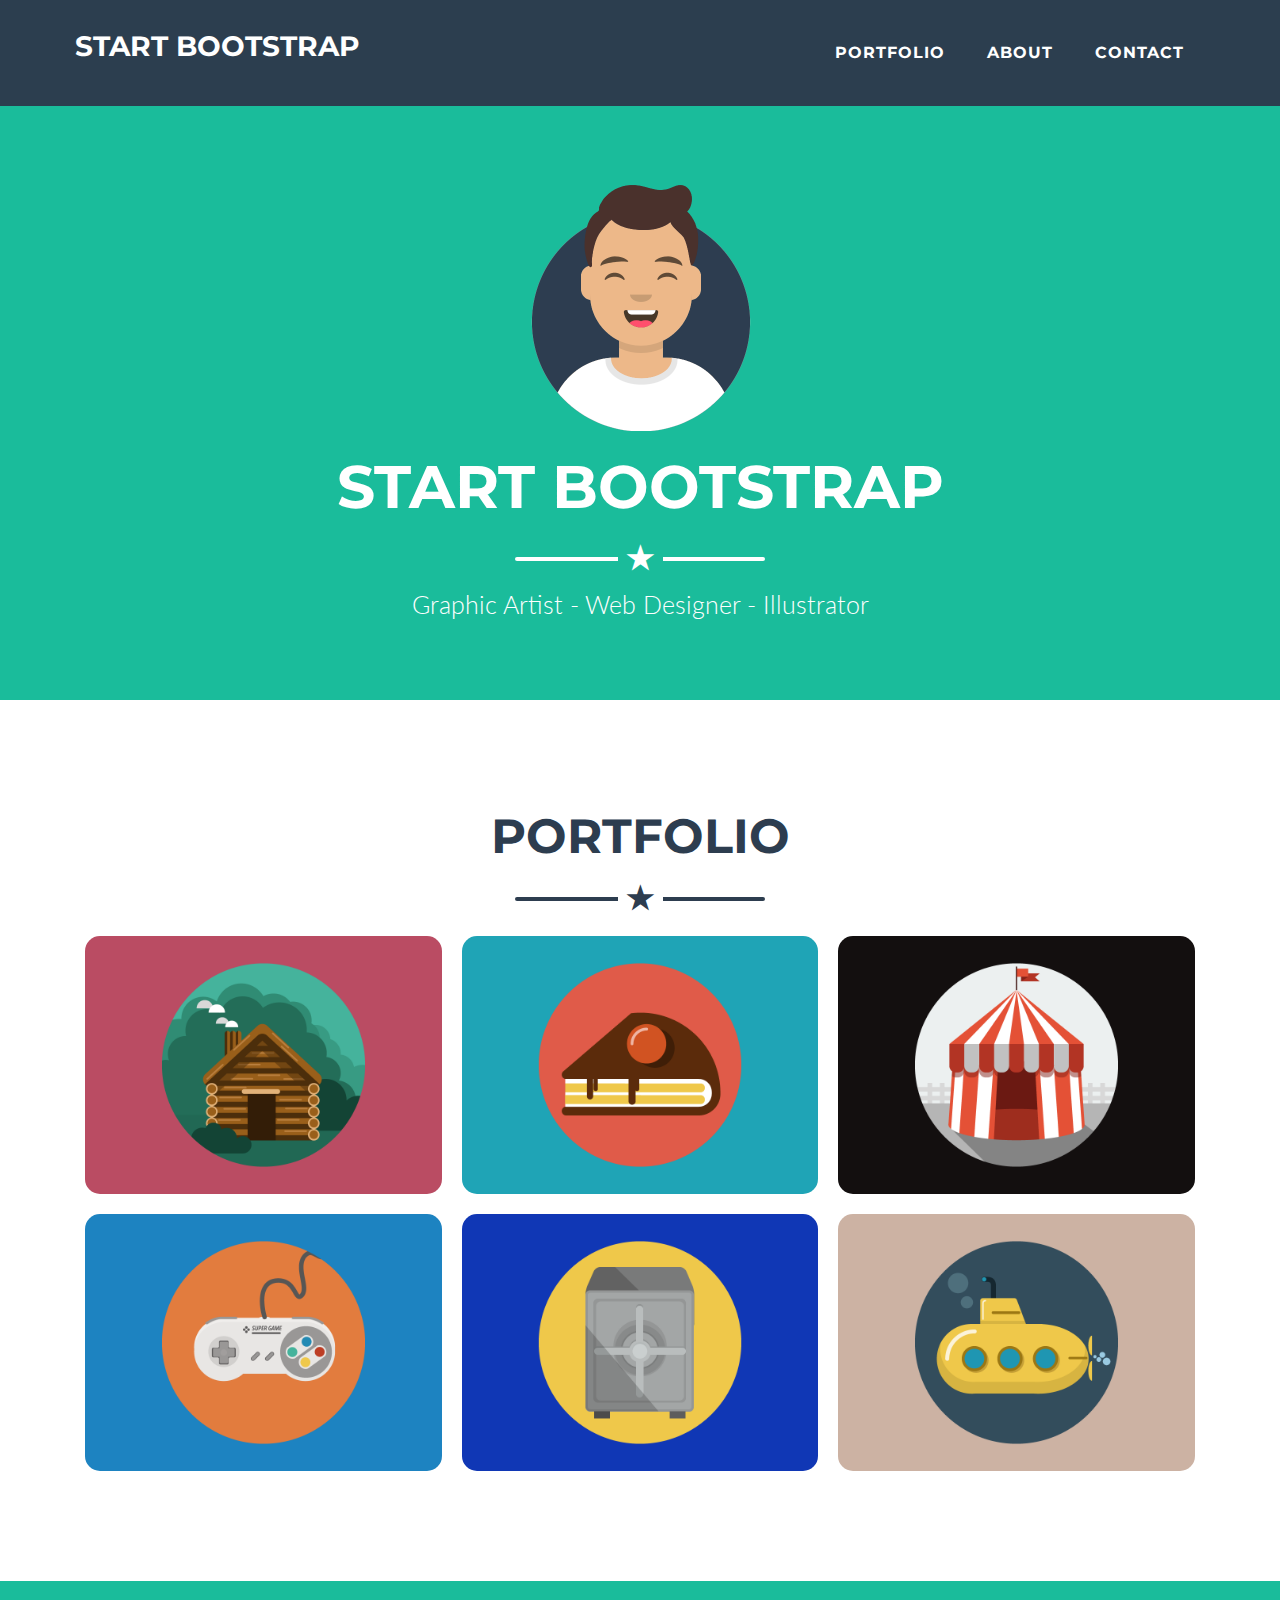
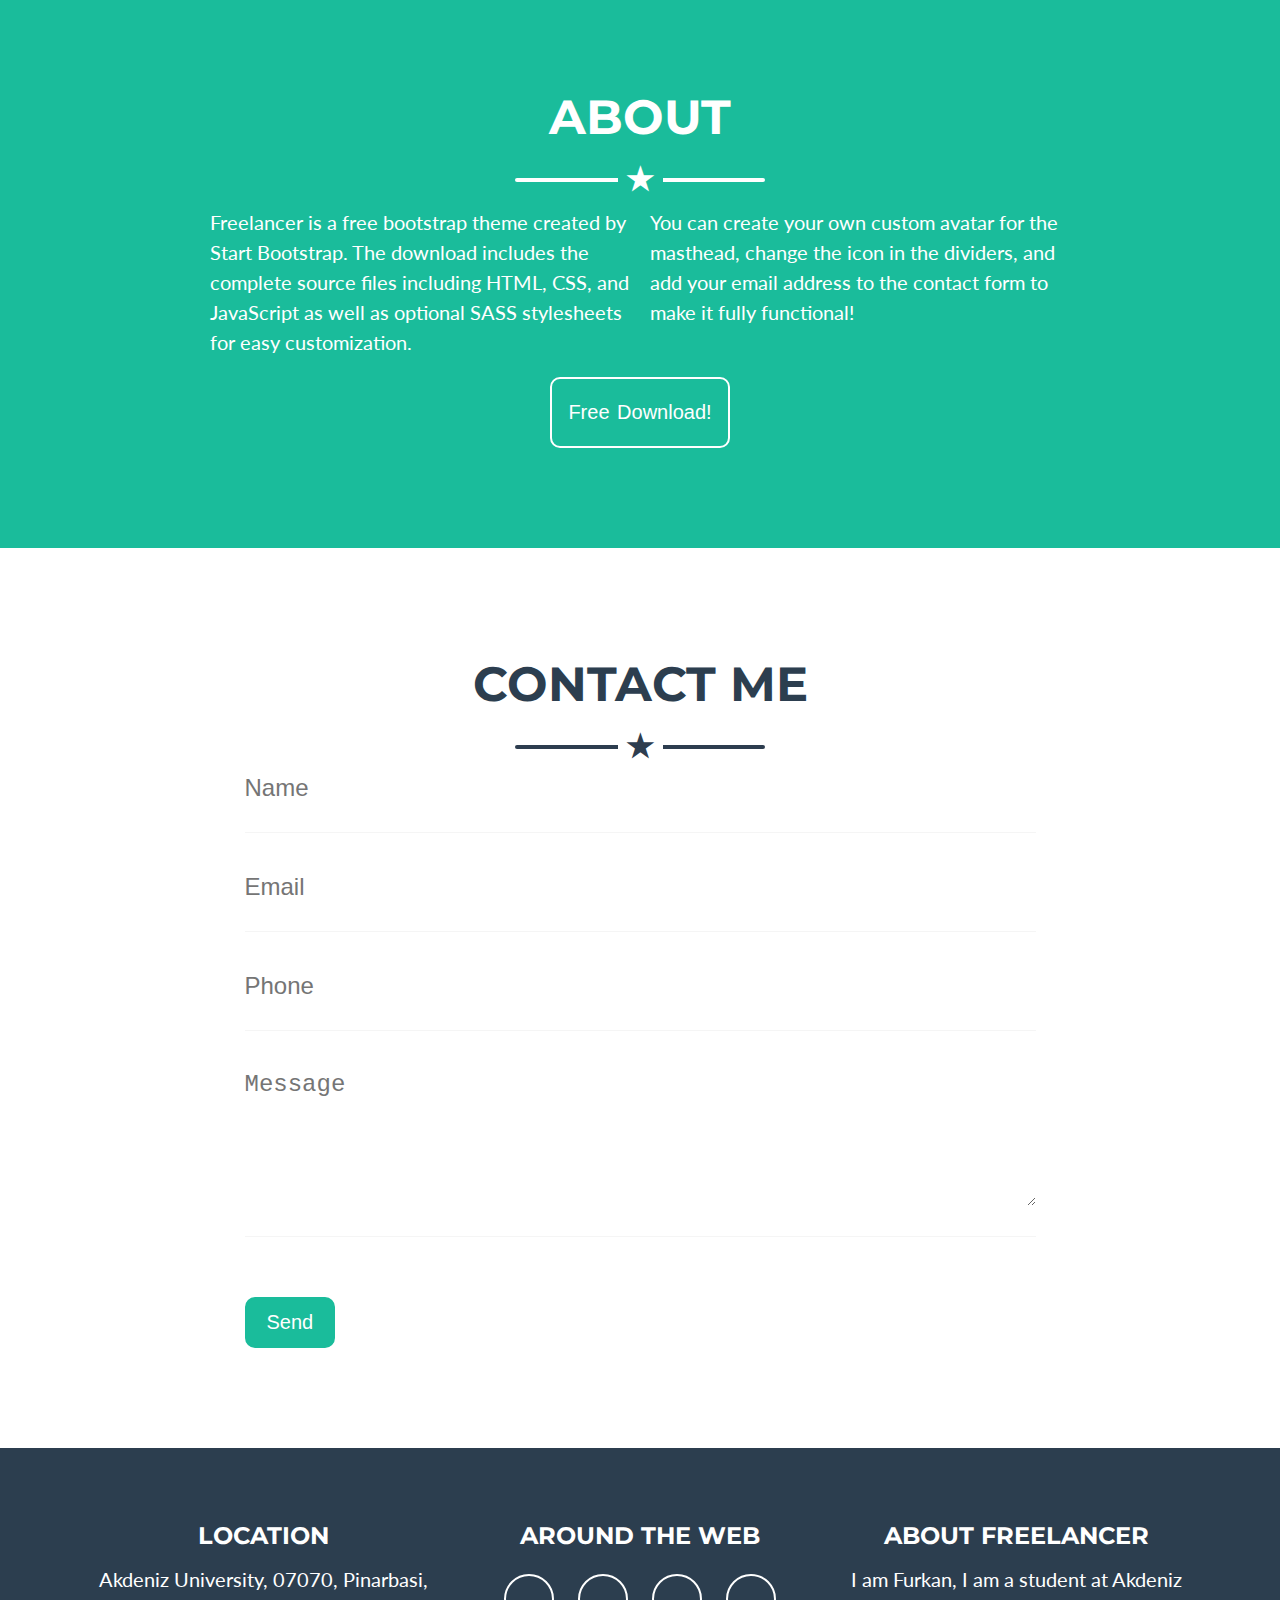
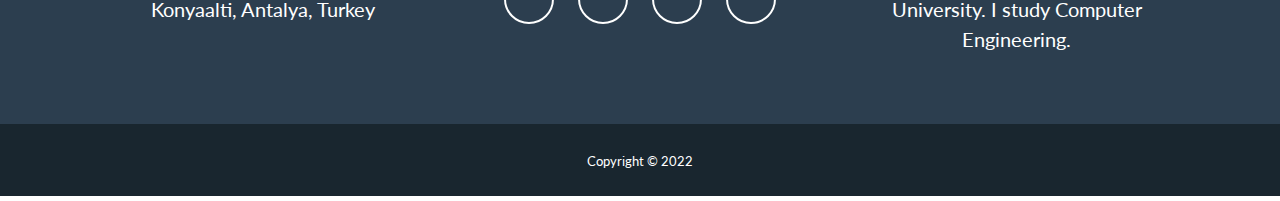
<file: Web-Design2/index.html>
<!DOCTYPE html>
<html lang="en">

<head>
    <meta charset="UTF-8">
    <meta http-equiv="X-UA-Compatible" content="IE=edge">
    <meta name="viewport" content="width=device-width, initial-scale=1.0">
    <meta name="description" content="">
    <meta name="author" content="">
    <script src="https://code.jquery.com/jquery-3.6.0.min.js"></script>
    <title>Freelancer - Start Bootstrap Template</title>
    <link rel="preconnect" href="https://fonts.googleapis.com">
    <link rel="preconnect" href="https://fonts.gstatic.com" crossorigin>
    <link href="https://fonts.googleapis.com/css2?family=Lato:wght@400;700&display=swap" rel="stylesheet">
    <link rel="preconnect" href="https://fonts.googleapis.com">
    <link rel="preconnect" href="https://fonts.gstatic.com" crossorigin>
    <link href="https://fonts.googleapis.com/css2?family=Montserrat:wght@400;700&display=swap" rel="stylesheet">
    <link rel="stylesheet" href="https://cdnjs.cloudflare.com/ajax/libs/font-awesome/6.1.1/css/all.min.css"
        integrity="sha512-KfkfwYDsLkIlwQp6LFnl8zNdLGxu9YAA1QvwINks4PhcElQSvqcyVLLD9aMhXd13uQjoXtEKNosOWaZqXgel0g=="
        crossorigin="anonymous" referrerpolicy="no-referrer" />
    <link rel="stylesheet" href="style.css">
</head>

<body>
    <nav>
        <div class="container clear-fix">
            <div id="logo-box">
                <a href="#" class="logo text-uppercase">
                    START BOOTSTRAP
                </a>
            </div>
            <div id="nav-links" class="responsive">
                <ul>
                    <li class="nav-item text-uppercase nav-icon">
                        <a href="#" class="nav-link nav-icon-large">
                            MENU
                            <i class="fa-solid fa-bars"></i>
                        </a>
                    </li>
                    <li class="nav-item text-uppercase">
                        <a href="#portfolio" class="nav-link nav-link-h">
                            Portfolio
                        </a>
                    </li>
                    <li class="nav-item text-uppercase">
                        <a href="#about" class="nav-link nav-link-h">
                            About
                        </a>
                    </li>
                    <li class="nav-item text-uppercase">
                        <a href="#contact" class="nav-link nav-link-h">
                            Contact
                        </a>
                    </li>
                </ul>
            </div>
        </div>
    </nav>

    <header>
        <div class="container">
            <img id="profile-image" class="img-fluid" src="images/avatar.png" alt="Avatar">
            <h1 class="text-uppercase">Start Bootstrap</h1>
            <hr class="star-light">
            <h2>Graphic Artist - Web Designer - Illustrator</h2>
        </div>
    </header>

    <section id="portfolio">
        <div class="container">
            <h2 class="text-uppercase">Portfolio</h2>
            <hr class="star-dark">

            <div id="portfolio-images" class="clear-fix">
                <div class="col">
                    <div class="portfolio-item">
                        <a href="#">
                            <img class="img-fluid-p" src="images/cabin.png" alt="Cabin">
                            <div class="img-overlay">
                                <div class="icon">
                                    <i class="fa-solid fa-magnifying-glass-plus"></i>
                                </div>
                            </div>
                        </a>
                    </div>
                </div>

                <div class="col">
                    <div class="portfolio-item">
                        <a href="#">
                            <img class="img-fluid-p" src="images/cake.png" alt="Cake">
                            <div class="img-overlay">
                                <div class="icon">
                                    <i class="fa-solid fa-magnifying-glass-plus"></i>
                                </div>
                            </div>
                        </a>
                    </div>
                </div>

                <div class="col">
                    <div class="portfolio-item">
                        <a href="#">
                            <img class="img-fluid-p" src="images/circus.png" alt="Circus">
                            <div class="img-overlay">
                                <div class="icon">
                                    <i class="fa-solid fa-magnifying-glass-plus"></i>
                                </div>
                            </div>
                        </a>
                    </div>
                </div>

                <div class="col">
                    <div class="portfolio-item">
                        <a href="#">
                            <img class="img-fluid-p" src="images/game.png" alt="Game">
                            <div class="img-overlay">
                                <div class="icon">
                                    <i class="fa-solid fa-magnifying-glass-plus"></i>
                                </div>
                            </div>
                        </a>
                    </div>
                </div>

                <div class="col">
                    <div class="portfolio-item">
                        <a href="#">
                            <img class="img-fluid-p" src="images/safe.png" alt="Safe">
                            <div class="img-overlay">
                                <div class="icon">
                                    <i class="fa-solid fa-magnifying-glass-plus"></i>
                                </div>
                            </div>
                        </a>
                    </div>
                </div>

                <div class="col">
                    <div class="portfolio-item">
                        <a href="#">
                            <img class="img-fluid-p" src="images/submarine.png" alt="Submarine">
                            <div class="img-overlay">
                                <div class="icon">
                                    <i class="fa-solid fa-magnifying-glass-plus"></i>
                                </div>
                            </div>
                        </a>
                    </div>
                </div>

            </div>
        </div>
    </section>

    <section id="about">
        <h2 class="text-uppercase">about</h2>
        <hr class="star-light">
        <div id="about-text" class="clear-fix">
            <div class="left">
                <p class="text">
                    Freelancer is a free bootstrap theme created by Start Bootstrap. The download includes the complete
                    source files including HTML, CSS, and JavaScript as well as optional SASS stylesheets for easy
                    customization.
                </p>
            </div>

            <div class="right">
                <p class="text">
                    You can create your own custom avatar for the masthead, change the icon in the dividers, and add
                    your email address to the contact form to make it fully functional!
                </p>
            </div>
        </div>

        <button class="btn btn-outline btn-large">
            <i class="fa-solid fa-download"></i>
            Free Download!
        </button>
    </section>

    <section id="contact">
        <div class="container">
            <h2 class="text-uppercase">contact me</h2>
            <hr class="star-dark">

            <form id="contact-form">
                <div class="form-group">
                    <input type="text" placeholder="Name" id="name">
                </div>
                <div class="form-group">
                    <input type="text" placeholder="Email" id="email">
                </div>
                <div class="form-group">
                    <input type="text" placeholder="Phone" id="phone">
                </div>
                <div class="form-group">
                    <textarea id="message" rows="5" placeholder="Message"></textarea>
                </div>
                <button class="btn btn-primary btn-large">Send</button>
            </form>
        </div>
    </section>

    <footer>
        <div class="container clear-fix">
            <div class="col">
                <h4 class="text-uppercase">
                    Location
                </h4>
                <p>
                    Akdeniz University, 07070, Pinarbasi, Konyaalti, Antalya, Turkey
                </p>
            </div>

            <div class="col">
                <h4 class="text-uppercase">
                    Around the web
                </h4>
                <ul>
                    <li>
                        <button class="btn btn-outline btn-social">
                            <a href="https://github.com/furkan-can" target="_blank">
                                <i class="fa-brands fa-github"></i>
                            </a>
                        </button>
                    </li>

                    <li>
                        <button class="btn btn-outline btn-social">
                            <a href="https://medium.com/@furkancan.t" target="_blank">
                                <i class="fa-brands fa-medium"></i>
                            </a>
                        </button>
                    </li>

                    <li>
                        <button class="btn btn-outline btn-social">
                            <a href="https://www.linkedin.com/in/furkancant/" target="_blank">
                                <i class="fa-brands fa-linkedin"></i>
                            </a>
                        </button>
                    </li>

                    <li>
                        <button class="btn btn-outline btn-social">
                            <a href="https://www.instagram.com/furkancan.t/" target="_blank">
                                <i class="fa-brands fa-instagram"></i>
                            </a>
                        </button>
                    </li>
                </ul>
            </div>

            <div class="col">
                <h4 class="text-uppercase">
                    about Freelancer
                </h4>
                <p>
                    I am Furkan, I am a student at Akdeniz University. I study Computer Engineering.
                </p>
            </div>
        </div>
    </footer>

    <div class="copyright">
        <div class="container">
            <small>
                Copyright © 2022
            </small>
        </div>
    </div>

</body>
<script src="script.js"></script>

</html>
</file>
<file: Basic-Course-App/style.css>
.image{
    max-height: 150px;
}
</file>
<file: Basic-ToDo-Project/style.css>
a{
    color:white;
}
</file>
<file: hangman-game/style.css>
body {
  background-color: bisque;
}

.container {
  background-color: #fff;
  border: 1px solid #ccc;
  border-radius: 5px;
  box-shadow: 0 0 10px #ccc;
  margin: 0 auto;
  padding: 20px;
  min-width: 500px;
  width: 20%;
  position: absolute;
  left: 50%;
  top: 50%;
  transform: translate(-50%, -50%);
}

.header {
  text-align: center;
  margin-bottom: 60px;
}

.game {
  display: flex;
  gap: 100px;
}

.wrong-letter-container {
  width: 100px;
}

.not-displayed {
  display: none !important;
}

.word {
  margin-top: 50px;
  font-size: 2rem;
  text-align: center;
  margin-bottom: 20px;
  display: flex;
  justify-content: center;
  gap: 20px;
  font-weight: bold;
}

.show {
  color: black !important;
}

.letter {
  color: white;
  /* user-select: none; */
  border-bottom: 3px solid black;
  text-transform: capitalize;
}

.retry {
  margin-top: 20px;
  text-align: center;
  margin: 0 auto;
  display: flex;
  justify-content: center;
  padding: 7px;
  
}
</file>
<file: Movie-Ticket-Reservation/style.css>
body {
  background: lightblue;
  display: flex;
  flex-direction: column;
  align-items: center;
  justify-content: center;
  height: 100vh;
  margin: 0;
}

.not-displayed {
  display: none !important;
}

.seat {
  background: lightgreen;
  width: 50px;
  height: 50px;
  border: 1px solid black;
  margin: 5px;
  float: left;
  border-radius: 5px;
}

.seat:not(.reserved):not(.small):hover {
  cursor: pointer;
  transform: scale(1.1);
  transition: 0.6s;
  background: darkgreen;
}

.seat.selected {
  background: blueviolet;
}

.seat.small {
  width: 30px;
  height: 30px;
}

.seat.reserved {
  background: red;
}

.seat:nth-of-type(2) {
  margin-right: 20px;
}

.seat:nth-last-of-type(3) {
  margin-right: 20px;
}

.screen {
  background: white;
  width: 100%;
  height: 100px;
  margin: 20px 0;
  box-shadow: 1px 3px 10px black;
  border-radius: 5px;
}

.movie-list {
  margin: 20px 0 0 0;
}

.text {
  margin: 20px 0;
  color: darkblue;
  font-weight: bold;
  text-transform: uppercase;
}

.text span {
  color: darkgreen;
}

.info {
  display: flex;
  width: 50%;
  justify-content: center;
}

.info-row {
  display: flex;
  flex-direction: column;
  align-items: center;
  justify-content: center;
  margin: 0 20px;
}

.info-row span {
  margin: 10px 0;
  width: 100px;
  text-align: center;
}

#btn {
  background: green;
  color: white;
  border: none;
  padding: 10px 20px;
  border-radius: 5px;
  margin: 20px 0;
  text-transform: uppercase;
  font-weight: bold;
  cursor: pointer;
}

.btn:hover {
  background: darkgreen;
  transition: 0.6s;
}
</file>
<file: Quizator/style.css>
.btn_start,
.quiz_box,
.score_box{
    position: absolute;
    top: 50%;
    left: 50%;
    transform: translate(-50%,-50%);
}

.quiz_box.active {
    opacity: 1;
    pointer-events: auto;

    transform: translate(-50%, -50%) scale(1);
}

.quiz_box {
    width: 550px;

    transform: translate(-50%, -50%) scale(0.7);
    transition: all 0.3s ease;

    opacity: 0;
    pointer-events: none;
}

.quiz_box header .title {
    font-size: 20px;
    font-weight: 600;
}

.quiz_box .question_text {
    font-size: 20px;
    font-weight: 600;
}

.quiz_box .option_list {
    padding: 18px 0;
}

.quiz_box .option_list .option {
    border: 1px solid #151D3B;
    border-radius: 5px;
    padding: 8px 15px;
    font-size: 16px;
    margin-bottom: 10px;
    cursor: pointer;

    display: flex;
    align-items: center;
    justify-content: space-between;
}

.quiz_box .option_list .option:hover {
    color: #112B2C;
    background: #FFD33D;
}

.quiz_box .option_list .option.correct {
    color: #155724;
    background: #d4edda;
}

.quiz_box .option_list .option.incorrect {
    color: #721c24;
    background: #f8d7da;
}


.quiz_box .option_list .option.disabled {
    pointer-events: none;
}

.quiz_box .option_list .option .icon.hidden {
    display: none;
}

.quiz_box .card-footer .next_btn{
    transform: scale(1);
}

.quiz_box .card-footer .next_btn.hidden {
    opacity: 0;
    pointer-events: none;
    transform: scale(0.9);
    transition: all 0.3s ease;
}

.quiz_box footer{
    display: flex;
    align-items: center;
    justify-content: space-between;
}

.quiz_box header {
    display: flex;
    align-items: center;
    justify-content: space-between;
}

.quiz_box header .timer {
    display: flex;
    align-items: center;
    background: #143F68;
    color: #fff;
    padding: 5px;
    border-radius: 3px;
    font-size: 15px;
}

.quiz_box header .timer .time_text {
    font-size: 14px;
}

.quiz_box header .timer .time_second {
    background: #F0A500;
    border-radius: 3px;
    padding: 3px;
    margin-left: 3px;
    width: 30px;
    text-align: center;
    user-select: none;
}

.quiz_box header .time_line {
    position: absolute;
    bottom: 0;
    left: 0;
    height: 4px;
    /* width: 550px;  0 - 500 */
    background: #F0A500;
}

.score_box.active {
    opacity: 1;
    pointer-events: auto;

    transform: translate(-50%, -50%) scale(1);
}

.score_box {
    width: 550px;
    align-items: center;
    justify-content: center;
    padding: 30px;

    transform: translate(-50%, -50%) scale(0.7);
    transition: all 0.3s ease;

    opacity: 0;
    pointer-events: none;
}

.score_box .icon {
    font-size: 90px;
    color: #007bff;
    margin-bottom: 10px;
}

.score_box .score_text {
    font-size: 18px;
    font-weight: 500;
    margin-bottom: 10px;
}
</file>
<file: Translate-Api-App/style.css>
@import url("https://fonts.googleapis.com/css2?family=Open+Sans&display=swap");

* {
  margin: 0;
  padding: 0;
  box-sizing: border-box;
  font-family: "Open Sans", sans-serif;
}

body {
  display: flex;
  align-items: center;
  justify-content: center;
  min-height: 100vh;
  background: #1897bf;
}

.container {
  width: 700px;
  background: white;
  border-radius: 10px;
  padding: 20px;
}

.box {
  border-radius: 5px;
  border: 1px solid #7f8487;
}

.controls,
.controls li,
.icons,
.icons i {
  display: flex;
  align-items: center;
  justify-content: space-between;
}

.controls .icons i {
  width: 40px;
  color: #7f8487;
  font-size: 16px;
  cursor: pointer;
  justify-content: center;
}

.controls .icons {
  width: 35%;
}

ul {
  list-style: none;
  padding: 12px 15px;
}

.text-controls textarea {
  height: 250px;
  width: 100%;
  border: none;
  outline: none;
  font-size: 18px;
  border-radius: 5px;
  background: none;
  padding: 10px 15px;
  resize: none;
}

#to-text {
  border-left: 1px solid #7f8487;
  border-radius: 0;
}

.box .text-controls {
  display: flex;
  border-top: 1px solid #7f8487;
}

button {
  background-color: #555555;
  border: none;
  color: white;
  padding: 10px 20px;
  width: 100%;
  margin-top: 10px;
  font-size: 16px;
  transition-duration: 0.4s;
  border: 2px solid #555;
  cursor: pointer;
}

button:hover {
  background-color: white;
  color: black;
  border: 2px solid #555;
}

.exchange {
  cursor: pointer;
  transition-duration: 0.4s;
}

.exchange:hover {
  scale: 1.2;
}

#snackbar {
  visibility: hidden;
  min-width: 250px;
  margin-left: -125px;
  background-color: #333;
  color: #fff;
  text-align: center;
  border-radius: 2px;
  padding: 16px;
  position: fixed;
  z-index: 1;
  left: 50%;
  bottom: 30px;
}

#snackbar.show {
  visibility: visible;
  -webkit-animation: fadein 0.5s, fadeout 0.5s 2.5s;
  animation: fadein 0.5s, fadeout 0.5s 2.5s;
}

@-webkit-keyframes fadein {
  from {
    bottom: 0;
    opacity: 0;
  }
  to {
    bottom: 30px;
    opacity: 1;
  }
}

@keyframes fadein {
  from {
    bottom: 0;
    opacity: 0;
  }
  to {
    bottom: 30px;
    opacity: 1;
  }
}

@-webkit-keyframes fadeout {
  from {
    bottom: 30px;
    opacity: 1;
  }
  to {
    bottom: 0;
    opacity: 0;
  }
}

@keyframes fadeout {
  from {
    bottom: 30px;
    opacity: 1;
  }
  to {
    bottom: 0;
    opacity: 0;
  }
}
</file>
<file: Web-Basic-Calculator/style.css>
.container {
  background: lightblue;
  display: flex;
  width: 40vh;
  height: 40vh;
  flex-direction: column;
  position: absolute;
  top: 50%;
  left: 50%;
  transform: translate(-50%, -50%);
}

.screen {
  background: black;
  color: white;
  font-size: 1.4rem;
  font-family: Arial, Helvetica, sans-serif;
  text-align: right;
  font-weight: bold;
  padding: 1rem;
}

.operations {
  background: white;
  padding: 0.5rem;
  height: 100%;
  display: flex;
  flex-direction: row;
  justify-content: space-around;
  align-items: center;
  border: 1px solid gray;
}

.operations .column {
  display: flex;
  flex-direction: column;
  justify-content: space-around;
  align-items: center;
  width: 100%;
  height: 100%;
}

.operations .column .row {
  font-family: Arial, Helvetica, sans-serif;
  background: whitesmoke;
  width: 50px;
  height: 15%;
  border: 1px solid gray;
  z-index: 9999;
  font-size: 1.4rem;
  font-weight: bold;
  color: black;
}

.operations .column .row:not(.equal):not(.ac):hover {
  border: 1px solid black;
  background: lightgrey;
}

.operations .column .row:focus {
  border: 1px solid black;
}

.operations .column .equal {
  color: white;
  background: royalblue;
  height: 75%;
}

.operations .column .ac {
  color: white;

  background: saddlebrown;
}

.operations .column .equal:hover {
  border: 1px solid black;
}

.operations .column .ac:hover {
  border: 1px solid black;
}
</file>
<file: Web-Design1/style.css>
*{
    margin: 0;
    padding: 0;
    box-sizing: border-box;
}

html{
    font-size: 7px;
}

@media screen and (min-width:800px) {
    html{
        font-size: 9px;
    }
}

@media screen and (min-width:1270px) {
    html{
        font-size: 11px;
    }

    .bg-image{
        width: 100%;
    }

    #section-B li{
        width: 28%;
        margin: 1%;
        display: inline-block;
    }
    .box:first-child{
        height: 300px;
    }
    .box{
        float: left;
        width: 50%;
    }
}

.clear::after{
    display: block;
    content: "";
    clear: both;
}

body{
    font-family: 'Open Sans', sans-serif;
    font-size: 1.6rem;
    line-height: 1.5;
    text-align: center;
    background-color: #333;
    color: white;
}



a{
    text-decoration: none;

}

p{
    padding: 1.6rem 0;
}

header{
    height: 46rem;
}

header .bg-image{
    position: absolute;
    background-image: url(images/1.jpg);
    background-size: cover;
    background-position: center;
    height: 46rem;
    width: 100%;
    opacity: 0.5;
    z-index: -1;
}

header h1{
    padding: 12rem;
    padding-bottom: 0;
}

.btn{
    display: inline-block;
    background: #333;
    color: white;
    border: 1px solid #666;
    padding: 1.6rem 3.2rem;
    margin: 0.5rem 0;
    transition: all 0.4s;
    border-radius: 10px;
}

.btn:hover{
    background-color: white;
    color: #333;
    transition: all 0.4s;
}

#section-A{
    background: #eaeaea;
    color: #333;
    padding: 3.2rem 0;
}

img{
    width: 100%;
    height: auto;
}

#section-B{
    padding: 2rem;
}

#section-B ul{
    list-style: none;
}

#section-B li{
    background: white;
    color: #333;
    margin-bottom: 1.5rem;
}

.col-content{
    padding: 1.5rem;
}

#section-C{
    background: #eaeaea;
    color: #333;
    padding: 5rem;   
}

#section-D .box{
    padding: 5rem;
}

#section-D .box:first-child{
    background-color: darkslategray;
}

footer{
    padding: 4rem;
    background-color: black;
}

footer a{
    color: yellowgreen;
}
</file>
<file: Web-Design2/style.css>
* {
    padding: 0;
    margin: 0;
    box-sizing: border-box;
}

html {
    font-size: 6px;
}

body {
    font-family: 'Lato', sans-serif;
    font-size: 1.6rem;
    font-weight: 400;
    line-height: 1.5;
    background-color: white;
}

h1,h2,h3,h4,h5,h6{
    font-weight: 700;
    font-family: Montserrat;
}

.container {
    width: 100%;
    margin-left: auto;
    margin-right: auto;
    padding-left: 0.5rem;
    padding-right: 0.5rem;
}

.col{
    float: left;
    width: 100%;
    padding: 1rem;
}


@media screen and (min-width:576px) {
    .container{
        max-width: 540px;
    }
    
    html {
        font-size: 7px;
    }
}

@media screen and (min-width:768px) {
    .container{
        max-width: 720px;
    }
    
    html {
        font-size: 8px;
    }

    .col{
        width: 50%;
    }
}

@media screen and (min-width:992px) {
    .container{
        max-width: 960px;
    }
    
    html {
        font-size: 9px;
    }

    .col{
        width: 33.333%;
    }
}

@media screen and (min-width:1200px) {
    .container{
        max-width:1140px;
    }
    
    html {
        font-size: 10px;
    }
}



.clear-fix::after{
    content: "";
    display: block;
    clear: both;
}

a {
    text-decoration: none;
}

.btn-large{
    padding: 2.2rem 1.6rem;
    font-size: 2rem;
}

.btn{
    margin-top: 2rem;
    font-weight: 400;
    display: inline-block;
    border: 2px solid white;
    border-radius: 1rem;
    word-spacing: 2px;
    cursor: pointer;
    transition: all 0.5s;
}

.btn-social{
    width: 5rem;
    height: 5rem;
    border-radius: 50%;
    font-size: 2rem;
    line-height: 2rem;
}

.btn-primary:hover{
    background-color: #067a63;
    border-color: #067a63;
}

.btn-outline:hover{
    background-color: white;
    color: #212529;
    
}

.btn-outline{
    color: white;
    border-color: white;
    background-color: transparent;
}

.btn-primary{
    background-color: #1ABC9B;
    border-color: #1ABC9B ;
    padding: 1.2rem 2rem;
    color: white;
}

ul{
    list-style-type: none;
}

section{
    padding-top: 10rem;
    padding-bottom: 10rem;
    text-align: center;
}

.img-fluid{
    max-width: 256px;
    height: auto;
}

.text-uppercase{
    text-transform: uppercase;
}

#logo-box .logo{
    color: white;
    font-weight: 700;
    font-size: 2.8rem;
}

#logo-box{
    float: left;
    padding-top: 0.5rem;
}

/* NAVBAR */
nav {
    width: 100%;
    font-family: Montserrat;
    background-color: #2C3E4F;
    color: white;
    padding-top: 2rem;
    padding-bottom: 2rem;
    position: fixed;
    z-index: 999;
}

#nav-links{
    float: right;
}

#nav-links .nav-item{
    float: left;
    margin: 0.5rem;
}

#nav-links .nav-link{
    color: white;
    font-size: 1.6rem;
    font-weight: 700;
    display: block;
    padding: 1.6rem;
    letter-spacing: 0.1rem;
    transition: color 0.4s;
}

#nav-links .nav-link-h:hover{
    color: #1ABC9B;
}



#nav-links .nav-icon{
    display: none;
}

@media (max-width:992px){
    #logo-box{
        float: none;
        text-align: left;
    }

    #nav-links{
        float: none;
    }

    #nav-links .nav-link{
        font-size: 2rem;
        padding-left: 0;
    }

    #nav-links .nav-item{
        float: none;
        text-align: left;
    }

    #nav-links .nav-icon{
        display: block;
        position: absolute;
        top: 2px;
        right: 5px;
    }

    #nav-links .nav-icon-large{
        font-size: 2rem;
        font-family: Montserrat;
        border-radius: 10px;
        background-color: #1ABC9B;
        padding: 1.6rem 2rem;
    }

    #nav-links.responsive li:not(:first-child){
        display: none;
    }
}

/* HEADER */

header{
    background: #1ABC9B;
    height: 700px;
    padding-top: calc(110px + 7rem);
    text-align: center;
}

header h1{
    color: white;
    font-size: 6rem;
}

header h2{
    color: white;
    font-size: 2.5rem;
    font-family: "Lato";
    font-weight: 300;
}

hr.star-light{
    border-color: white;
}

hr.star-dark{
    border-color: #2D3D4F;
}

.star-light, .star-dark{
    border: none;
    border-top: 0.4rem solid white;
    max-width: 25rem;
    border-radius: 10px;
    margin: 2.5rem auto;
    overflow: visible;
    height: 0;
}

.star-light::after{
    color: white;
    background-color: #1ABC9B;
}

.star-dark::after{
    color:#2D3D4F;
    background-color: white;
}

.star-light::after,.star-dark::after{
    content: "\2605";
    font-weight: 900;
    font-size: 3.2rem;
    top: -28px;
    padding: 0 8px;
    position: relative;
}

#portfolio h2{
    font-size: 4.8rem;
    color: #2D3D4F;
}



.img-fluid-p{
    max-width: 100%;
    border-radius: 15px;
    height: auto;
}

.portfolio-item img{
    display: block;
    position: relative;
}

.portfolio-item{
    position: relative;
}

.img-overlay{
    position: absolute;
    top: 0;
    left: 0;
    border-radius: 15px;
    height: 100%;
    width: 100%;
    background-color: #1ABC9B;
    opacity: 0;
    transition:0.7s;
}

.img-overlay .icon{
    color: white;
    font-size: 8rem;
    position: absolute;
    top: 50%;
    left: 50%;
    transform: translate(-50%,-50%);
}

.portfolio-item:hover .img-overlay{
    opacity: 0.85;
}

/* ABOUT */
#about{
    background-color: #1ABC9B;
    color: white;
}

#about h2{
    font-size: 4.8rem;
}

#about-text{
    text-align: left;
}

#about-text .left{
    float: none;
    width: 100%;
    padding-right: 25px;
    padding-left: 5px;
}

#about-text .right{
    float: none;
    width: 100%;
    padding-left: 5px;
    padding-right: 25px;
}

#about-text .text{
    font-size: 2rem;
}

@media screen and (min-width: 992px) {
    #about-text .left{
        float: left;
        width: 50%;
        padding-right: 10px;
        padding-left: 210px;
    }
    
    #about-text .right{
        float: right;
        width: 50%;
        padding-left: 10px;
        padding-right: 210px;
    }
}

/* CONTACT */

#contact h2{
    font-size: 4.8rem;
    color: #2C3E4F;
}

#contact-form{
    width: 70%;
    margin: 0 auto;
    text-align: left;    
}

.form-group{
    border-bottom: 1px solid whitesmoke;
    padding-bottom: 3rem;
    margin-bottom: 4rem;
}

.form-group input,textarea{
    border: none;
    width: 100%;
    display: block;
    font-size: 2.4rem;
}

.form-group input,textarea:focus{
    outline: 0;
}

/* FOOTER */

footer{
    padding-top: 6rem;
    padding-bottom: 6rem;
    background-color: #2C3E4F;
    color: white;
    text-align: center;
}

footer li{
    display: inline-block;
    margin: 0 1rem;
}

footer h4{
    font-size: 2.4rem;
}

footer p{
    font-size: 2rem;
    margin-top: 1rem;
}

footer a{
    text-decoration: none;
    color: inherit;
    
}

.copyright{
    background-color: #19262F;
    padding: 2.4rem 0;
    color: white;
    text-align: center;
}
</file>
